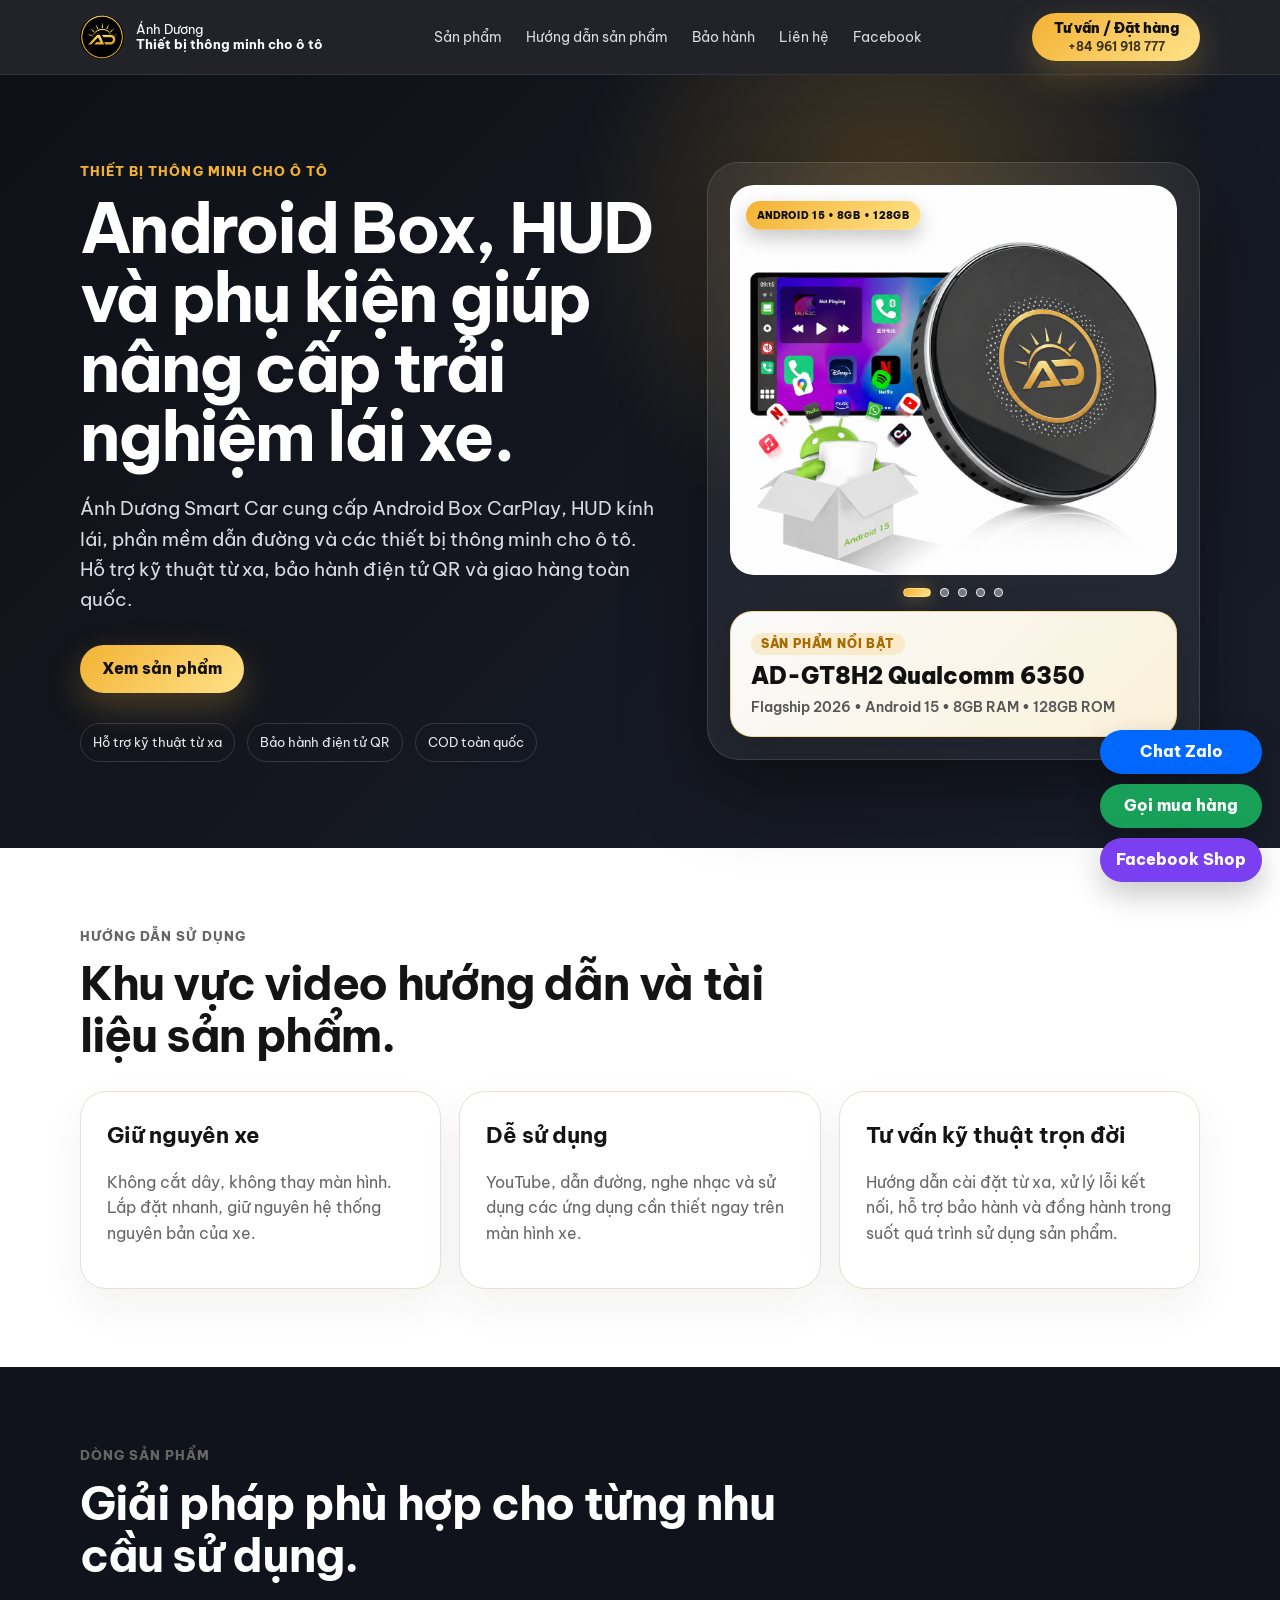
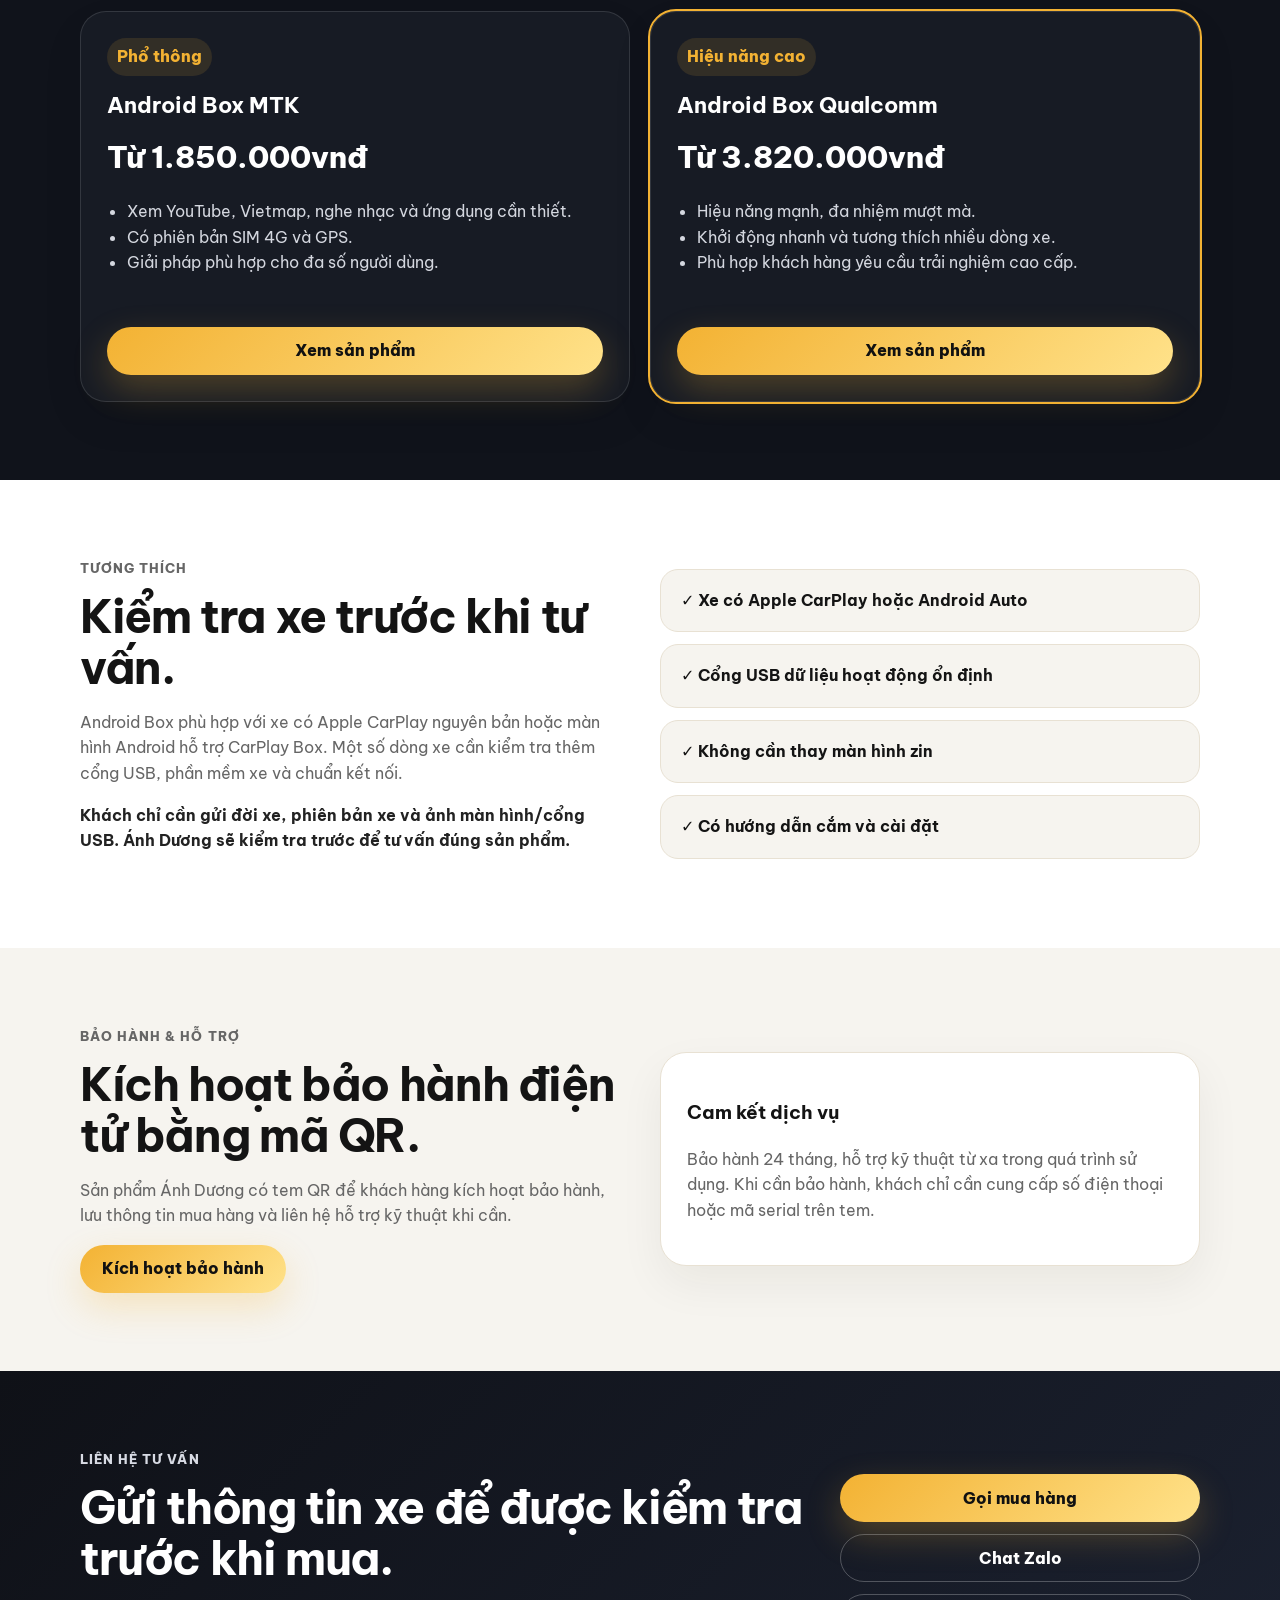
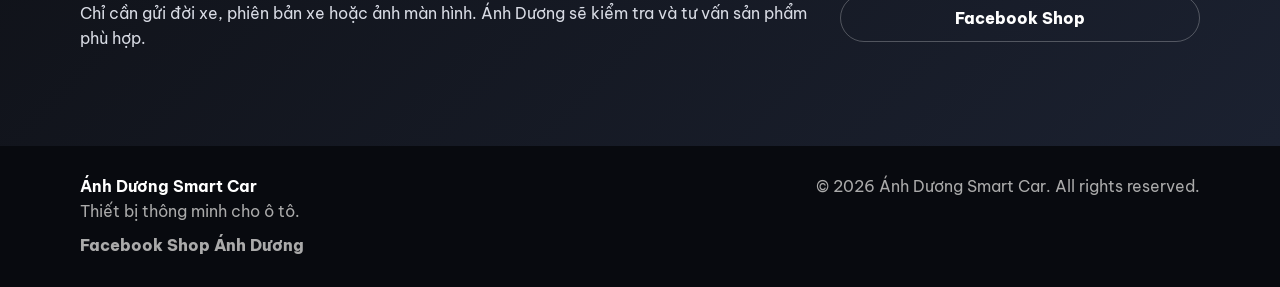
<file: index.html>
<!doctype html>
<html lang="vi">
<head>
  <meta charset="utf-8" />
  <meta name="viewport" content="width=device-width, initial-scale=1" />
  <title>Ánh Dương Smart Car | Thiết bị thông minh cho ô tô</title>
  <meta name="description" content="Ánh Dương Smart Car chuyên Android Box CarPlay, HUD kính lái, phụ kiện xe hơi và các thiết bị thông minh cho ô tô. Hỗ trợ kỹ thuật từ xa, bảo hành điện tử QR, giao hàng toàn quốc." />
  <link rel="preconnect" href="https://fonts.googleapis.com">
  <link rel="preconnect" href="https://fonts.gstatic.com" crossorigin>
  <link href="https://fonts.googleapis.com/css2?family=Be+Vietnam+Pro:wght@400;500;600;700;800&display=swap" rel="stylesheet">
  <link rel="icon" href="assets/logo-ad-circle.png" />
  <link rel="stylesheet" href="assets/style.css" />
</head>
<body>
  <header class="site-header">
    <div class="container nav">
      <a class="brand" href="#top" aria-label="Ánh Dương Smart Car - Thiết bị thông minh cho ô tô">
        <span class="brand-mark brand-logo"><img src="assets/logo-ad-circle.png" alt="Logo Ánh Dương"></span>
        <span class="brand-text">Ánh Dương<br><b>Thiết bị thông minh cho ô tô</b></span>
      </a>
      <nav class="menu">
        <a href="#san-pham">Sản phẩm</a>
        <a href="#huong-dan">Hướng dẫn sản phẩm</a>
        <a href="bao-hanh.html">Bảo hành</a>
        <a href="#lien-he">Liên hệ</a>
        <a href="https://www.facebook.com/profile.php?id=61573552418093" target="_blank" rel="noopener">Facebook</a>
      </nav>
      <div class="header-order"><strong>Tư vấn / Đặt hàng</strong><span>+84 961 918 777</span></div>
    </div>
  </header>

  <main id="top">
    <section class="hero">
      <div class="container hero-grid">
        <div class="hero-copy">
          <p class="eyebrow">THIẾT BỊ THÔNG MINH CHO Ô TÔ</p>
          <h1>Android Box, HUD và phụ kiện
giúp nâng cấp trải nghiệm lái xe.</h1>
          <p class="lead">Ánh Dương Smart Car cung cấp Android Box CarPlay,
HUD kính lái, phần mềm dẫn đường và các thiết bị thông minh
cho ô tô. Hỗ trợ kỹ thuật từ xa, bảo hành điện tử QR
và giao hàng toàn quốc.</p>
          <div class="hero-actions">
            <a class="btn" href="#san-pham">Xem sản phẩm</a>
          </div>
          <div class="trust-row">
            <span>Hỗ trợ kỹ thuật từ xa</span>
            <span>Bảo hành điện tử QR</span>
            <span>COD toàn quốc</span>
          </div>
        </div>
        <div class="hero-card featured-carousel" aria-label="Sản phẩm nổi bật">
          <div class="product-frame product-slider">
            <div class="sun-glow"></div>

            <a class="carousel-slide active" href="san-pham-android-box-qualcomm.html" data-title="AD-GT8H2 Qualcomm 6350" data-meta="Flagship 2026 • Android 15 • 8GB RAM • 128GB ROM">
              <img src="assets/featured-qualcomm-gt8h2.png" alt="AD-GT8H2 Qualcomm 6350 Android 15">
              <div class="slide-badge">ANDROID 15 • 8GB • 128GB</div>
            </a>

            <a class="carousel-slide" href="san-pham-android-box-mtk-6765.html" data-title="AD MTK 6765" data-meta="Android Box có SIM • GPS • Giá hợp lý">
              <img src="assets/featured-mtk-6765.png" alt="AD MTK 6765">
              <div class="slide-badge">MTK CÓ SIM</div>
            </a>

            <a class="carousel-slide" href="san-pham-android-box-qualcomm.html" data-title="AD-T02 MTK 3+32 SIM" data-meta="Android Box phổ thông • YouTube • Bản đồ • Nghe nhạc">
              <img src="assets/featured-qualcomm-gt8h2.png" alt="AD-T02 MTK 3+32 SIM">
              <div class="slide-badge">PHỔ THÔNG</div>
            </a>

            <a class="carousel-slide" href="san-pham-android-box-qualcomm.html" data-title="Android Box Không Sim" data-meta="Không khe SIM • GPS tích hợp • Cắm là dùng">
              <img src="assets/featured-qualcomm-gt8h2.png" alt="Android Box không SIM">
              <div class="slide-badge">KHÔNG SIM</div>
            </a>

            <a class="carousel-slide" href="san-pham-android-box-qualcomm.html" data-title="HUD CarPlay kính lái" data-meta="Màn hình hiển thị kính lái • Hỗ trợ dẫn đường">
              <img src="assets/featured-qualcomm-gt8h2.png" alt="HUD CarPlay kính lái">
              <div class="slide-badge">HUD CARPLAY</div>
            </a>
          </div>

          <div class="carousel-dots" aria-label="Chọn sản phẩm nổi bật">
            <button class="active" type="button" aria-label="Sản phẩm 1"></button>
            <button type="button" aria-label="Sản phẩm 2"></button>
            <button type="button" aria-label="Sản phẩm 3"></button>
            <button type="button" aria-label="Sản phẩm 4"></button>
            <button type="button" aria-label="Sản phẩm 5"></button>
          </div>

          <a class="featured-caption" href="san-pham-android-box-qualcomm.html">
            <span>SẢN PHẨM NỔI BẬT</span>
            <strong id="featured-title">AD-GT8H2 Qualcomm 6350</strong>
            <small id="featured-meta">Flagship 2026 • Android 15 • 8GB RAM • 128GB ROM</small>
          </a>
        </div>
      </div>
    </section>

    <section id="huong-dan" class="section">
      <div class="container">
        <div class="section-head">
          <p class="eyebrow">Hướng dẫn sử dụng</p>
          <h2>Khu vực video hướng dẫn và tài liệu sản phẩm.</h2>
        </div>
        <div class="cards three">
          <article class="card"><h3>Giữ nguyên xe</h3><p>Không cắt dây, không thay màn hình. Lắp đặt nhanh, giữ nguyên hệ thống nguyên bản của xe.</p></article>
          <article class="card"><h3>Dễ sử dụng</h3><p>YouTube, dẫn đường, nghe nhạc và sử dụng các ứng dụng cần thiết ngay trên màn hình xe.</p></article>
          <article class="card"><h3>Tư vấn kỹ thuật trọn đời</h3><p>Hướng dẫn cài đặt từ xa, xử lý lỗi kết nối, hỗ trợ bảo hành và đồng hành trong suốt quá trình sử dụng sản phẩm.</p></article>
        </div>
      </div>
    </section>

    <section id="san-pham" class="section section-dark">
      <div class="container">
        <div class="section-head">
          <p class="eyebrow">Dòng sản phẩm</p>
          <h2>Giải pháp phù hợp cho từng nhu cầu sử dụng.</h2>
        </div>
        <div class="pricing">
          <article class="price-card product-link-card" onclick="window.location.href='san-pham-android-box-mtk-6765.html'">
            <p class="tag">Phổ thông</p>
            <h3>Android Box MTK</h3>
            <p class="price">Từ 1.850.000vnđ</p>
            <ul>
              <li>Xem YouTube, Vietmap, nghe nhạc và ứng dụng cần thiết.</li>
              <li>Có phiên bản SIM 4G và GPS.</li>
              <li>Giải pháp phù hợp cho đa số người dùng.</li>
            </ul>
            <a class="btn btn-full" onclick="event.stopPropagation()" href="san-pham-android-box-mtk-6765.html">Xem sản phẩm</a>
          </article>
          <article class="price-card featured product-link-card" onclick="window.location.href='san-pham-android-box-qualcomm.html'">
            <p class="tag">Hiệu năng cao</p>
            <h3>Android Box Qualcomm</h3>
            <p class="price">Từ 3.820.000vnđ</p>
            <ul>
              <li>Hiệu năng mạnh, đa nhiệm mượt mà.</li>
              <li>Khởi động nhanh và tương thích nhiều dòng xe.</li>
              <li>Phù hợp khách hàng yêu cầu trải nghiệm cao cấp.</li>
            </ul>
            <a class="btn btn-full" onclick="event.stopPropagation()" href="san-pham-android-box-qualcomm.html">Xem sản phẩm</a>
          </article>
        </div>
      </div>
    </section>

    <section class="section">
      <div class="container split">
        <div>
          <p class="eyebrow">Tương thích</p>
          <h2>Kiểm tra xe trước khi tư vấn.</h2>
          <p>Android Box phù hợp với xe có Apple CarPlay nguyên bản hoặc màn hình Android hỗ trợ CarPlay Box. Một số dòng xe cần kiểm tra thêm cổng USB, phần mềm xe và chuẩn kết nối.</p>
          <p class="note">Khách chỉ cần gửi đời xe, phiên bản xe và ảnh màn hình/cổng USB. Ánh Dương sẽ kiểm tra trước để tư vấn đúng sản phẩm.</p>
        </div>
        <div class="checklist">
          <div>✓ Xe có Apple CarPlay hoặc Android Auto</div>
          <div>✓ Cổng USB dữ liệu hoạt động ổn định</div>
          <div>✓ Không cần thay màn hình zin</div>
          <div>✓ Có hướng dẫn cắm và cài đặt</div>
        </div>
      </div>
    </section>

    <section id="bao-hanh" class="section soft">
      <div class="container split">
        <div>
          <p class="eyebrow">Bảo hành & hỗ trợ</p>
          <h2>Kích hoạt bảo hành điện tử bằng mã QR.</h2>
          <p>Sản phẩm Ánh Dương có tem QR để khách hàng kích hoạt bảo hành, lưu thông tin mua hàng và liên hệ hỗ trợ kỹ thuật khi cần.</p>
          <a class="btn" href="bao-hanh.html">Kích hoạt bảo hành</a>
        </div>
        <div class="warranty-box">
          <h3>Cam kết dịch vụ</h3>
          <p>Bảo hành 24 tháng, hỗ trợ kỹ thuật từ xa trong quá trình sử dụng. Khi cần bảo hành, khách chỉ cần cung cấp số điện thoại hoặc mã serial trên tem.</p>
        </div>
      </div>
    </section>

    <section id="lien-he" class="section contact">
      <div class="container contact-box">
        <div>
          <p class="eyebrow">Liên hệ tư vấn</p>
          <h2>Gửi thông tin xe để được kiểm tra trước khi mua.</h2>
          <p>Chỉ cần gửi đời xe, phiên bản xe hoặc ảnh màn hình. Ánh Dương sẽ kiểm tra và tư vấn sản phẩm phù hợp.</p>
        </div>
        <div class="contact-actions">
          <a class="btn btn-full" href="tel:0961918777">Gọi mua hàng</a>
          <a class="btn btn-ghost btn-full" href="https://zalo.me/0961918777" target="_blank" rel="noopener">Chat Zalo</a>
          <a class="btn btn-ghost btn-full" href="https://www.facebook.com/profile.php?id=61573552418093" target="_blank" rel="noopener">Facebook Shop</a>
        </div>
      </div>
    </section>
  </main>

  <div class="floating-contact" aria-label="Liên hệ nhanh">
    <a class="float-btn zalo" href="https://zalo.me/0961918777" target="_blank" rel="noopener">Chat Zalo</a>
    <a class="float-btn phone" href="tel:0961918777">Gọi mua hàng</a>
    <a class="float-btn messenger" href="https://www.facebook.com/profile.php?id=61573552418093" target="_blank" rel="noopener">Facebook Shop</a>
  </div>

  <footer class="footer">
    <div class="container footer-grid">
      <div><b>Ánh Dương Smart Car</b><br><span>Thiết bị thông minh cho ô tô.</span><br><a class="footer-link" href="https://www.facebook.com/profile.php?id=61573552418093" target="_blank" rel="noopener">Facebook Shop Ánh Dương</a></div>
      <div>© 2026 Ánh Dương Smart Car. All rights reserved.</div>
    </div>
  </footer>
  <script>
    (function () {
      const card = document.querySelector('.featured-carousel');
      if (!card) return;

      const slides = Array.from(card.querySelectorAll('.carousel-slide'));
      const dots = Array.from(card.querySelectorAll('.carousel-dots button'));
      const title = card.querySelector('#featured-title');
      const meta = card.querySelector('#featured-meta');
      const caption = card.querySelector('.featured-caption');
      let current = 0;
      let timer = null;

      function showSlide(index) {
        current = (index + slides.length) % slides.length;

        slides.forEach((slide, i) => slide.classList.toggle('active', i === current));
        dots.forEach((dot, i) => dot.classList.toggle('active', i === current));

        title.textContent = slides[current].dataset.title;
        meta.textContent = slides[current].dataset.meta;
        caption.href = slides[current].href;
      }

      function startAuto() {
        clearInterval(timer);
        timer = setInterval(() => showSlide(current + 1), 4500);
      }

      dots.forEach((dot, i) => {
        dot.addEventListener('click', function () {
          showSlide(i);
          startAuto();
        });
      });

      startAuto();
    })();
  </script>

</body>
</html>
</file>
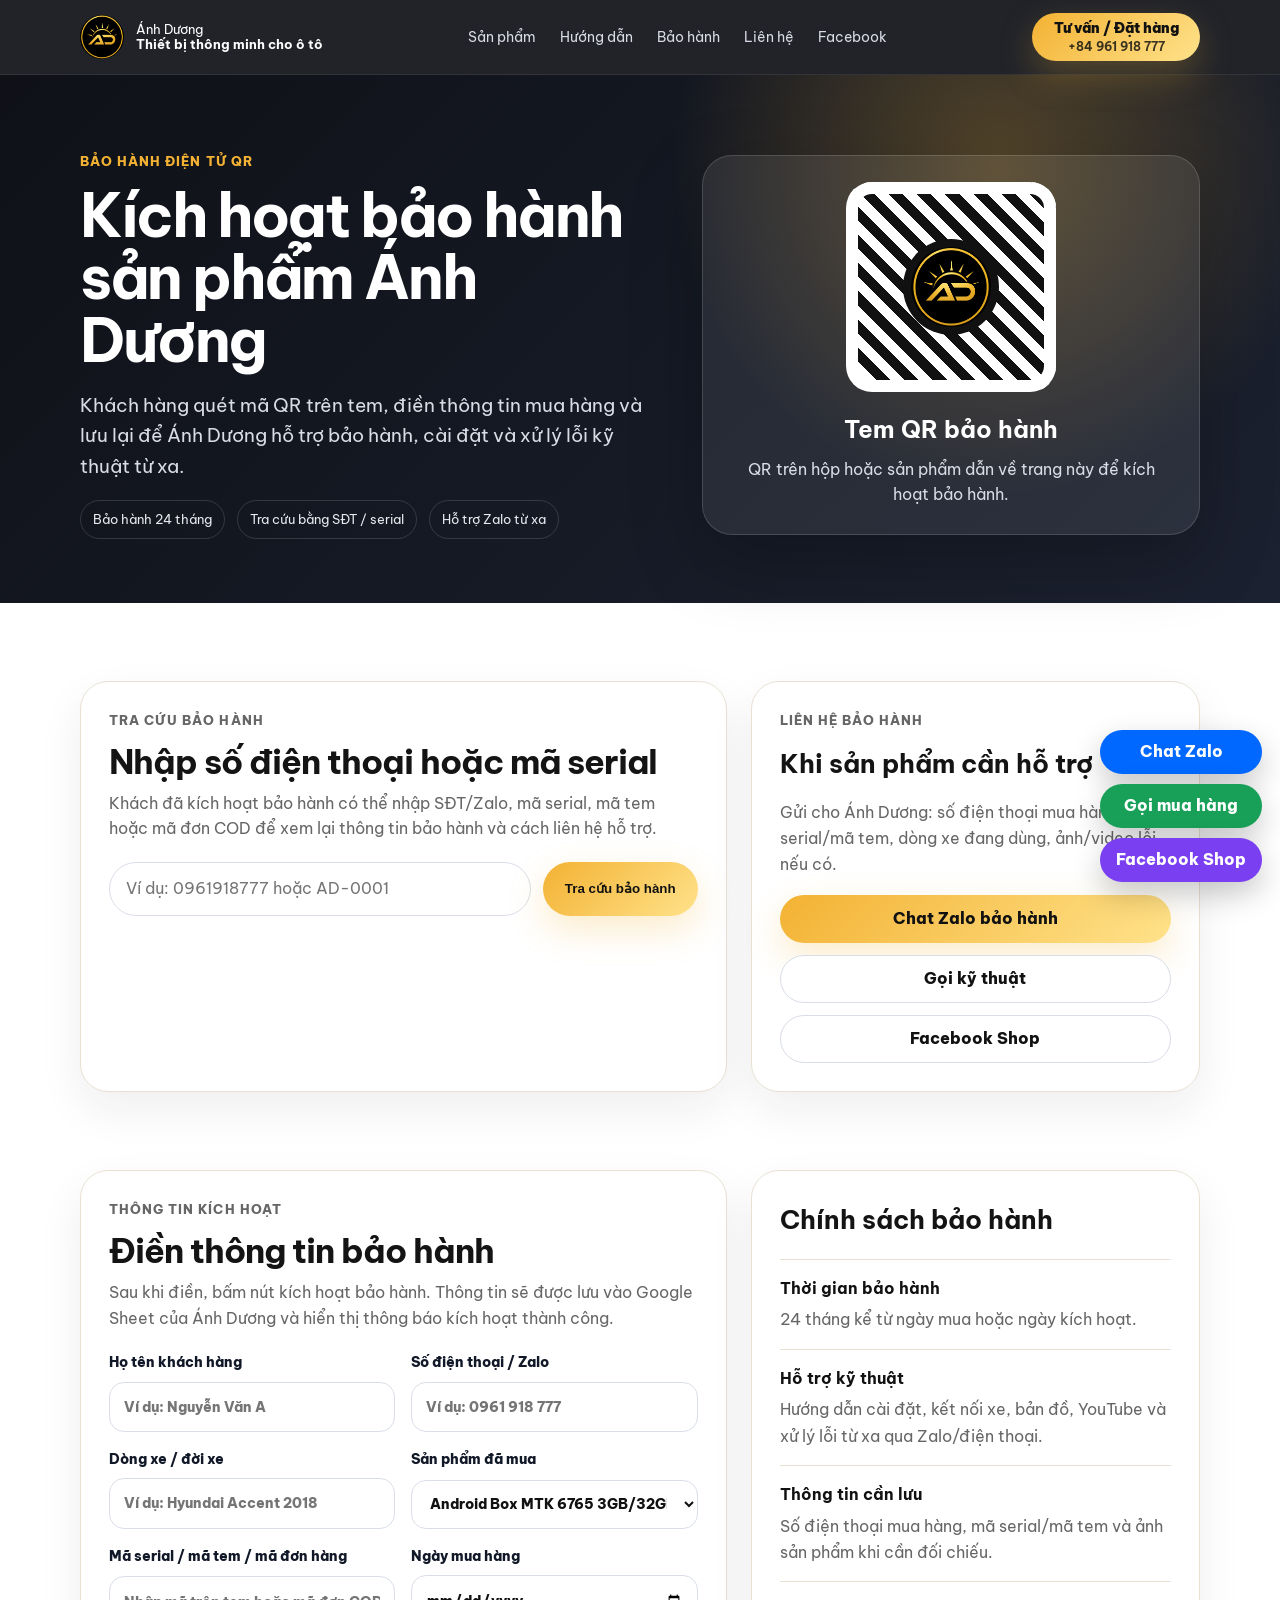
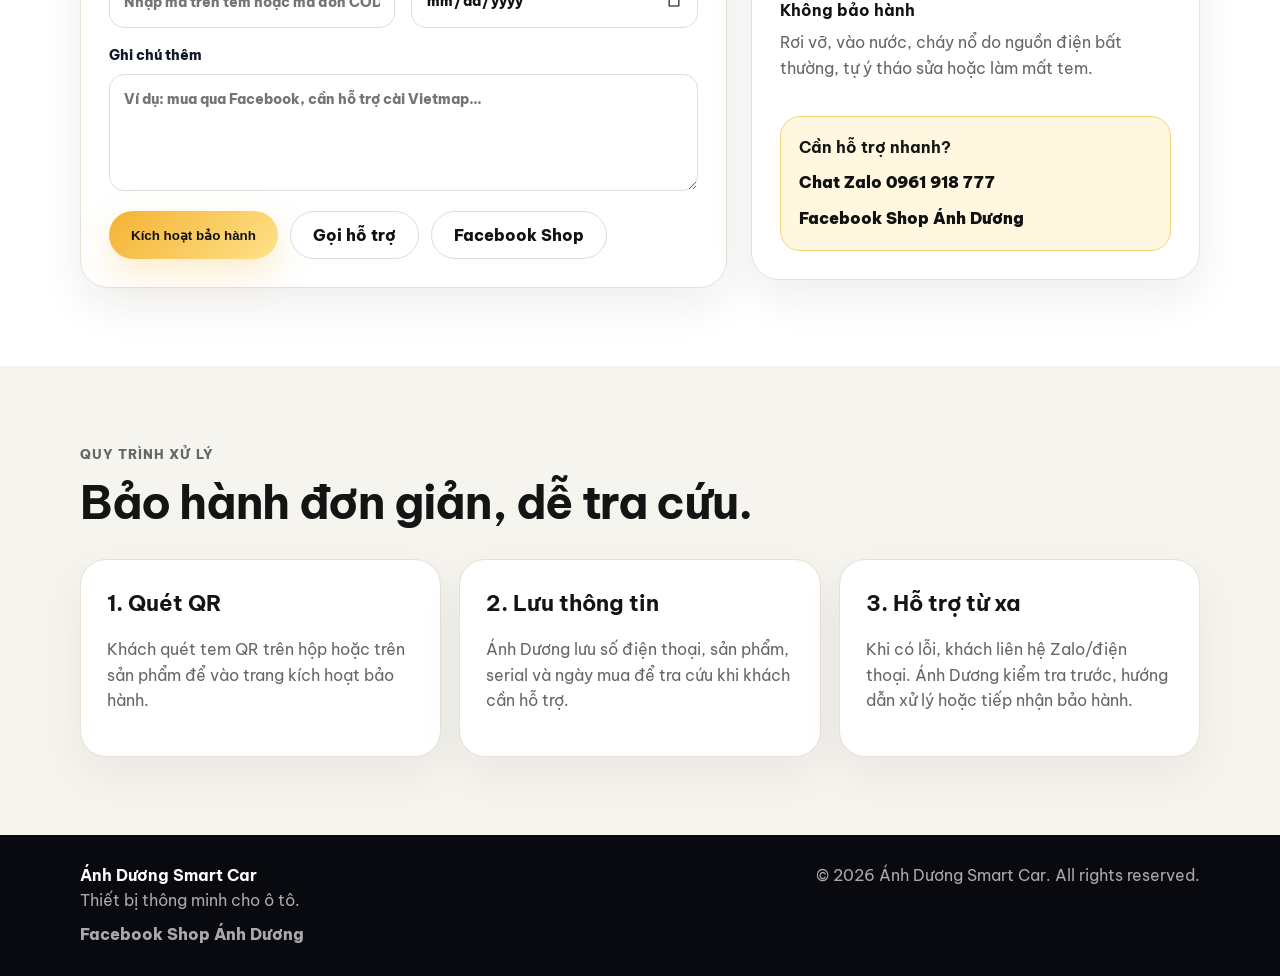
<file: bao-hanh.html>
<!doctype html>
<html lang="vi">
<head>
  <meta charset="utf-8" />
  <meta name="viewport" content="width=device-width, initial-scale=1" />
  <title>Kích hoạt bảo hành điện tử | Ánh Dương Smart Car</title>
  <meta name="description" content="Kích hoạt bảo hành điện tử Ánh Dương Smart Car cho Android Box, HUD và phụ kiện xe hơi. Bảo hành 24 tháng, hỗ trợ kỹ thuật từ xa." />
  <link rel="preconnect" href="https://fonts.googleapis.com">
  <link rel="preconnect" href="https://fonts.gstatic.com" crossorigin>
  <link href="https://fonts.googleapis.com/css2?family=Be+Vietnam+Pro:wght@400;500;600;700;800;900&display=swap" rel="stylesheet">
  <link rel="icon" href="assets/logo-ad-circle.png" />
  <link rel="stylesheet" href="assets/style.css" />
</head>
<body>
  <header class="site-header product-site-header">
    <div class="container nav">
      <a class="brand" href="index.html" aria-label="Ánh Dương Smart Car">
        <span class="brand-mark brand-logo"><img src="assets/logo-ad-circle.png" alt="Logo Ánh Dương"></span>
        <span class="brand-text">Ánh Dương<br><b>Thiết bị thông minh cho ô tô</b></span>
      </a>
      <nav class="menu">
        <a href="index.html#san-pham">Sản phẩm</a>
        <a href="index.html#huong-dan">Hướng dẫn</a>
        <a href="bao-hanh.html">Bảo hành</a>
        <a href="index.html#lien-he">Liên hệ</a>
        <a href="https://www.facebook.com/profile.php?id=61573552418093" target="_blank" rel="noopener">Facebook</a>
      </nav>
      <div class="header-order"><strong>Tư vấn / Đặt hàng</strong><span>+84 961 918 777</span></div>
    </div>
  </header>

  <main>
    <section class="warranty-hero">
      <div class="container warranty-hero-grid">
        <div>
          <p class="eyebrow">Bảo hành điện tử QR</p>
          <h1>Kích hoạt bảo hành sản phẩm Ánh Dương</h1>
          <p class="lead">Khách hàng quét mã QR trên tem, điền thông tin mua hàng và lưu lại để Ánh Dương hỗ trợ bảo hành, cài đặt và xử lý lỗi kỹ thuật từ xa.</p>
          <div class="trust-row">
            <span>Bảo hành 24 tháng</span>
            <span>Tra cứu bằng SĐT / serial</span>
            <span>Hỗ trợ Zalo từ xa</span>
          </div>
        </div>
        <div class="qr-demo-card">
          <div class="qr-demo">
            <img src="assets/logo-ad-circle.png" alt="Logo Ánh Dương">
          </div>
          <h3>Tem QR bảo hành</h3>
          <p>QR trên hộp hoặc sản phẩm dẫn về trang này để kích hoạt bảo hành.</p>
        </div>
      </div>
    </section>

    <section class="section warranty-lookup-section">
      <div class="container warranty-lookup-layout">
        <div class="warranty-lookup-card">
          <p class="eyebrow">Tra cứu bảo hành</p>
          <h2>Nhập số điện thoại hoặc mã serial</h2>
          <p class="form-note">Khách đã kích hoạt bảo hành có thể nhập SĐT/Zalo, mã serial, mã tem hoặc mã đơn COD để xem lại thông tin bảo hành và cách liên hệ hỗ trợ.</p>
          <form id="lookupForm" class="lookup-form">
            <input id="lookupInput" type="text" placeholder="Ví dụ: 0961918777 hoặc AD-0001" required>
            <button class="btn" id="lookupSubmitBtn" type="submit">Tra cứu bảo hành</button>
          </form>
          <div id="lookupResult" class="lookup-result" hidden></div>
          <div id="lookupError" class="warranty-error" hidden>Không tìm thấy thông tin. Vui lòng kiểm tra lại SĐT/serial hoặc liên hệ Ánh Dương để được hỗ trợ.</div>
        </div>

        <div class="warranty-contact-card">
          <p class="eyebrow">Liên hệ bảo hành</p>
          <h3>Khi sản phẩm cần hỗ trợ</h3>
          <p>Gửi cho Ánh Dương: số điện thoại mua hàng, mã serial/mã tem, dòng xe đang dùng, ảnh/video lỗi nếu có.</p>
          <div class="contact-warranty-actions">
            <a class="btn" href="https://zalo.me/0961918777" target="_blank" rel="noopener">Chat Zalo bảo hành</a>
            <a class="btn btn-ghost dark-ghost" href="tel:0961918777">Gọi kỹ thuật</a>
            <a class="btn btn-ghost dark-ghost" href="https://www.facebook.com/profile.php?id=61573552418093" target="_blank" rel="noopener">Facebook Shop</a>
          </div>
        </div>
      </div>
    </section>

    <section class="section">
      <div class="container warranty-layout">
        <div class="warranty-form-card">
          <p class="eyebrow">Thông tin kích hoạt</p>
          <h2>Điền thông tin bảo hành</h2>
          <p class="form-note">Sau khi điền, bấm nút kích hoạt bảo hành. Thông tin sẽ được lưu vào Google Sheet của Ánh Dương và hiển thị thông báo kích hoạt thành công.</p>

          <form id="warrantyForm" class="warranty-form">
            <input name="source" type="hidden" value="Website bảo hành Ánh Dương">
            <label>Họ tên khách hàng
              <input name="name" type="text" placeholder="Ví dụ: Nguyễn Văn A" required>
            </label>
            <label>Số điện thoại / Zalo
              <input name="phone" type="tel" placeholder="Ví dụ: 0961 918 777" required>
            </label>
            <label>Dòng xe / đời xe
              <input name="car" type="text" placeholder="Ví dụ: Hyundai Accent 2018">
            </label>
            <label>Sản phẩm đã mua
              <select name="product">
                <option>Android Box MTK 6765 3GB/32GB</option>
                <option>Android Box MTK 6765 4GB/64GB</option>
                <option>Android Box Qualcomm 4GB/64GB</option>
                <option>Android Box Qualcomm 8GB/128GB</option>
                <option>HUD / phụ kiện khác</option>
              </select>
            </label>
            <label>Mã serial / mã tem / mã đơn hàng
              <input name="serial" type="text" placeholder="Nhập mã trên tem hoặc mã đơn COD">
            </label>
            <label>Ngày mua hàng
              <input name="date" type="date">
            </label>
            <label>Ghi chú thêm
              <textarea name="note" rows="4" placeholder="Ví dụ: mua qua Facebook, cần hỗ trợ cài Vietmap..."></textarea>
            </label>
            <div class="form-actions">
              <button class="btn" id="warrantySubmitBtn" type="submit">Kích hoạt bảo hành</button>
              <a class="btn btn-ghost dark-ghost" href="tel:0961918777">Gọi hỗ trợ</a>
              <a class="btn btn-ghost dark-ghost" href="https://www.facebook.com/profile.php?id=61573552418093" target="_blank" rel="noopener">Facebook Shop</a>
            </div>
          </form>
          <div id="warrantySuccess" class="warranty-success" hidden>
            <b>Cảm ơn bạn đã kích hoạt bảo hành thành công.</b>
            <span>Ánh Dương đã nhận thông tin. Khi cần hỗ trợ, vui lòng liên hệ Zalo/điện thoại 0961 918 777 hoặc Facebook Shop.</span>
          </div>
          <div id="warrantyError" class="warranty-error" hidden>
            Chưa kết nối được Google Sheet. Vui lòng thử lại hoặc liên hệ Ánh Dương qua Zalo/điện thoại.
          </div>
        </div>

        <aside class="warranty-policy-card">
          <h3>Chính sách bảo hành</h3>
          <div class="policy-item"><b>Thời gian bảo hành</b><span>24 tháng kể từ ngày mua hoặc ngày kích hoạt.</span></div>
          <div class="policy-item"><b>Hỗ trợ kỹ thuật</b><span>Hướng dẫn cài đặt, kết nối xe, bản đồ, YouTube và xử lý lỗi từ xa qua Zalo/điện thoại.</span></div>
          <div class="policy-item"><b>Thông tin cần lưu</b><span>Số điện thoại mua hàng, mã serial/mã tem và ảnh sản phẩm khi cần đối chiếu.</span></div>
          <div class="policy-item"><b>Không bảo hành</b><span>Rơi vỡ, vào nước, cháy nổ do nguồn điện bất thường, tự ý tháo sửa hoặc làm mất tem.</span></div>
          <div class="support-box">
            <b>Cần hỗ trợ nhanh?</b>
            <a href="https://zalo.me/0961918777" target="_blank" rel="noopener">Chat Zalo 0961 918 777</a>
            <a href="https://www.facebook.com/profile.php?id=61573552418093" target="_blank" rel="noopener">Facebook Shop Ánh Dương</a>
          </div>
        </aside>
      </div>
    </section>

    <section class="section soft">
      <div class="container">
        <div class="section-head">
          <p class="eyebrow">Quy trình xử lý</p>
          <h2>Bảo hành đơn giản, dễ tra cứu.</h2>
        </div>
        <div class="cards three">
          <article class="card"><h3>1. Quét QR</h3><p>Khách quét tem QR trên hộp hoặc trên sản phẩm để vào trang kích hoạt bảo hành.</p></article>
          <article class="card"><h3>2. Lưu thông tin</h3><p>Ánh Dương lưu số điện thoại, sản phẩm, serial và ngày mua để tra cứu khi khách cần hỗ trợ.</p></article>
          <article class="card"><h3>3. Hỗ trợ từ xa</h3><p>Khi có lỗi, khách liên hệ Zalo/điện thoại. Ánh Dương kiểm tra trước, hướng dẫn xử lý hoặc tiếp nhận bảo hành.</p></article>
        </div>
      </div>
    </section>
  </main>

  <div class="floating-contact" aria-label="Liên hệ nhanh">
    <a class="float-btn zalo" href="https://zalo.me/0961918777" target="_blank" rel="noopener">Chat Zalo</a>
    <a class="float-btn phone" href="tel:0961918777">Gọi mua hàng</a>
    <a class="float-btn messenger" href="https://www.facebook.com/profile.php?id=61573552418093" target="_blank" rel="noopener">Facebook Shop</a>
  </div>

  <footer class="footer">
    <div class="container footer-grid">
      <div><b>Ánh Dương Smart Car</b><br><span>Thiết bị thông minh cho ô tô.</span><br><a class="footer-link" href="https://www.facebook.com/profile.php?id=61573552418093" target="_blank" rel="noopener">Facebook Shop Ánh Dương</a></div>
      <div>© 2026 Ánh Dương Smart Car. All rights reserved.</div>
    </div>
  </footer>

  <script>
    // Dán link Google Apps Script Web App vào đây để form tự lưu vào Google Sheet.
    // Xem file HUONG-DAN-KET-NOI-GOOGLE-SHEET.txt trong thư mục web.
    const GOOGLE_SHEET_WEB_APP_URL = 'https://script.google.com/macros/s/AKfycbwI76JD31zslUU41SdviPnzEQB6ky8EE507V5FnREwXL-n-8EtX37I7T7ZcbJEkOzDt/exec';

    const form = document.getElementById('warrantyForm');
    const submitBtn = document.getElementById('warrantySubmitBtn');
    const successBox = document.getElementById('warrantySuccess');
    const errorBox = document.getElementById('warrantyError');
    const lookupForm = document.getElementById('lookupForm');
    const lookupInput = document.getElementById('lookupInput');
    const lookupSubmitBtn = document.getElementById('lookupSubmitBtn');
    const lookupResult = document.getElementById('lookupResult');
    const lookupError = document.getElementById('lookupError');

    function cleanPhone(value) {
      return String(value || '').replace(/[^0-9]/g, '');
    }

    function addMonths(date, months) {
      const d = new Date(date);
      if (Number.isNaN(d.getTime())) return null;
      d.setMonth(d.getMonth() + months);
      return d;
    }

    function formatDate(value) {
      if (!value) return 'Chưa có thông tin';
      const d = new Date(value);
      if (Number.isNaN(d.getTime())) return value;
      return d.toLocaleDateString('vi-VN');
    }

    function escapeHtml(value) {
      return String(value || '').replace(/[&<>'"]/g, function (c) {
        return ({ '&': '&amp;', '<': '&lt;', '>': '&gt;', "'": '&#39;', '"': '&quot;' })[c];
      });
    }

    function warrantyStatusText(buyDate) {
      const start = buyDate ? new Date(buyDate) : null;
      if (!start || Number.isNaN(start.getTime())) return { text: 'Đã kích hoạt, cần đối chiếu ngày mua', className: 'pending', endText: 'Chưa có thông tin' };
      const end = addMonths(start, 24);
      const active = end && end.getTime() >= Date.now();
      return {
        text: active ? 'Còn bảo hành' : 'Hết hạn bảo hành',
        className: active ? 'active' : 'expired',
        endText: formatDate(end)
      };
    }

    function renderLookupResult(data) {
      const status = warrantyStatusText(data.ngayMua || data.date);
      lookupResult.innerHTML = `
        <div class="lookup-status ${status.className}">${status.text}</div>
        <div class="lookup-grid">
          <span>Khách hàng</span><b>${escapeHtml(data.hoTen || data.name || 'Chưa có thông tin')}</b>
          <span>Số điện thoại</span><b>${escapeHtml(data.soDienThoai || data.phone || 'Chưa có thông tin')}</b>
          <span>Sản phẩm</span><b>${escapeHtml(data.sanPham || data.product || 'Chưa có thông tin')}</b>
          <span>Serial / mã tem</span><b>${escapeHtml(data.serial || 'Chưa có thông tin')}</b>
          <span>Ngày mua / kích hoạt</span><b>${formatDate(data.ngayMua || data.date)}</b>
          <span>Hạn bảo hành đến</span><b>${status.endText}</b>
        </div>
        <div class="lookup-help">
          <b>Cần bảo hành hoặc hỗ trợ cài đặt?</b>
          <p>Chụp ảnh/video lỗi, gửi kèm mã serial hoặc số điện thoại mua hàng để Ánh Dương kiểm tra nhanh hơn.</p>
          <a class="btn" href="https://zalo.me/0961918777" target="_blank" rel="noopener">Chat Zalo 0961 918 777</a>
          <a class="btn btn-ghost dark-ghost" href="tel:0961918777">Gọi kỹ thuật</a>
        </div>`;
      lookupResult.hidden = false;
    }

    function lookupWarranty(query) {
      return new Promise((resolve, reject) => {
        const callbackName = 'adWarrantyLookup_' + Date.now();
        const script = document.createElement('script');
        const timeout = setTimeout(() => {
          cleanup();
          reject(new Error('timeout'));
        }, 12000);
        function cleanup() {
          clearTimeout(timeout);
          delete window[callbackName];
          if (script.parentNode) script.parentNode.removeChild(script);
        }
        window[callbackName] = function (response) {
          cleanup();
          resolve(response);
        };
        const url = new URL(GOOGLE_SHEET_WEB_APP_URL);
        url.searchParams.set('action', 'lookup');
        url.searchParams.set('q', query);
        url.searchParams.set('callback', callbackName);
        script.onerror = function () { cleanup(); reject(new Error('load error')); };
        script.src = url.toString();
        document.body.appendChild(script);
      });
    }

    lookupForm.addEventListener('submit', async function (event) {
      event.preventDefault();
      lookupResult.hidden = true;
      lookupError.hidden = true;
      const q = lookupInput.value.trim();
      if (!q) return;
      lookupSubmitBtn.disabled = true;
      lookupSubmitBtn.textContent = 'Đang tra cứu...';
      try {
        const response = await lookupWarranty(q);
        if (response && response.status === 'success' && response.data) {
          renderLookupResult(response.data);
        } else {
          lookupError.hidden = false;
        }
      } catch (error) {
        lookupError.textContent = 'Chưa tra cứu được dữ liệu. Vui lòng thử lại hoặc chat Zalo 0961 918 777.';
        lookupError.hidden = false;
      } finally {
        lookupSubmitBtn.disabled = false;
        lookupSubmitBtn.textContent = 'Tra cứu bảo hành';
      }
    });

    form.addEventListener('submit', async function (event) {
      event.preventDefault();
      successBox.hidden = true;
      errorBox.hidden = true;

      if (!GOOGLE_SHEET_WEB_APP_URL || GOOGLE_SHEET_WEB_APP_URL.includes('DAN_LINK_GOOGLE_APPS_SCRIPT')) {
        errorBox.textContent = 'Form đã sẵn sàng, nhưng cần dán link Google Apps Script Web App để tự lưu vào Google Sheet.';
        errorBox.hidden = false;
        return;
      }

      submitBtn.disabled = true;
      submitBtn.textContent = 'Đang kích hoạt...';

      try {
        const formData = new FormData(form);
        const payload = new URLSearchParams({
          submitted_at: new Date().toLocaleString('vi-VN'),
          source: formData.get('source') || 'Website bảo hành Ánh Dương',
          name: formData.get('name') || '',
          phone: formData.get('phone') || '',
          car: formData.get('car') || '',
          product: formData.get('product') || '',
          serial: formData.get('serial') || '',
          date: formData.get('date') || '',
          note: formData.get('note') || ''
        });

        await fetch(GOOGLE_SHEET_WEB_APP_URL, {
          method: 'POST',
          mode: 'no-cors',
          headers: { 'Content-Type': 'application/x-www-form-urlencoded;charset=UTF-8' },
          body: payload.toString()
        });

        form.reset();
        successBox.hidden = false;
        successBox.scrollIntoView({ behavior: 'smooth', block: 'center' });
      } catch (error) {
        errorBox.hidden = false;
      } finally {
        submitBtn.disabled = false;
        submitBtn.textContent = 'Kích hoạt bảo hành';
      }
    });
  </script>
</body>
</html>
</file>
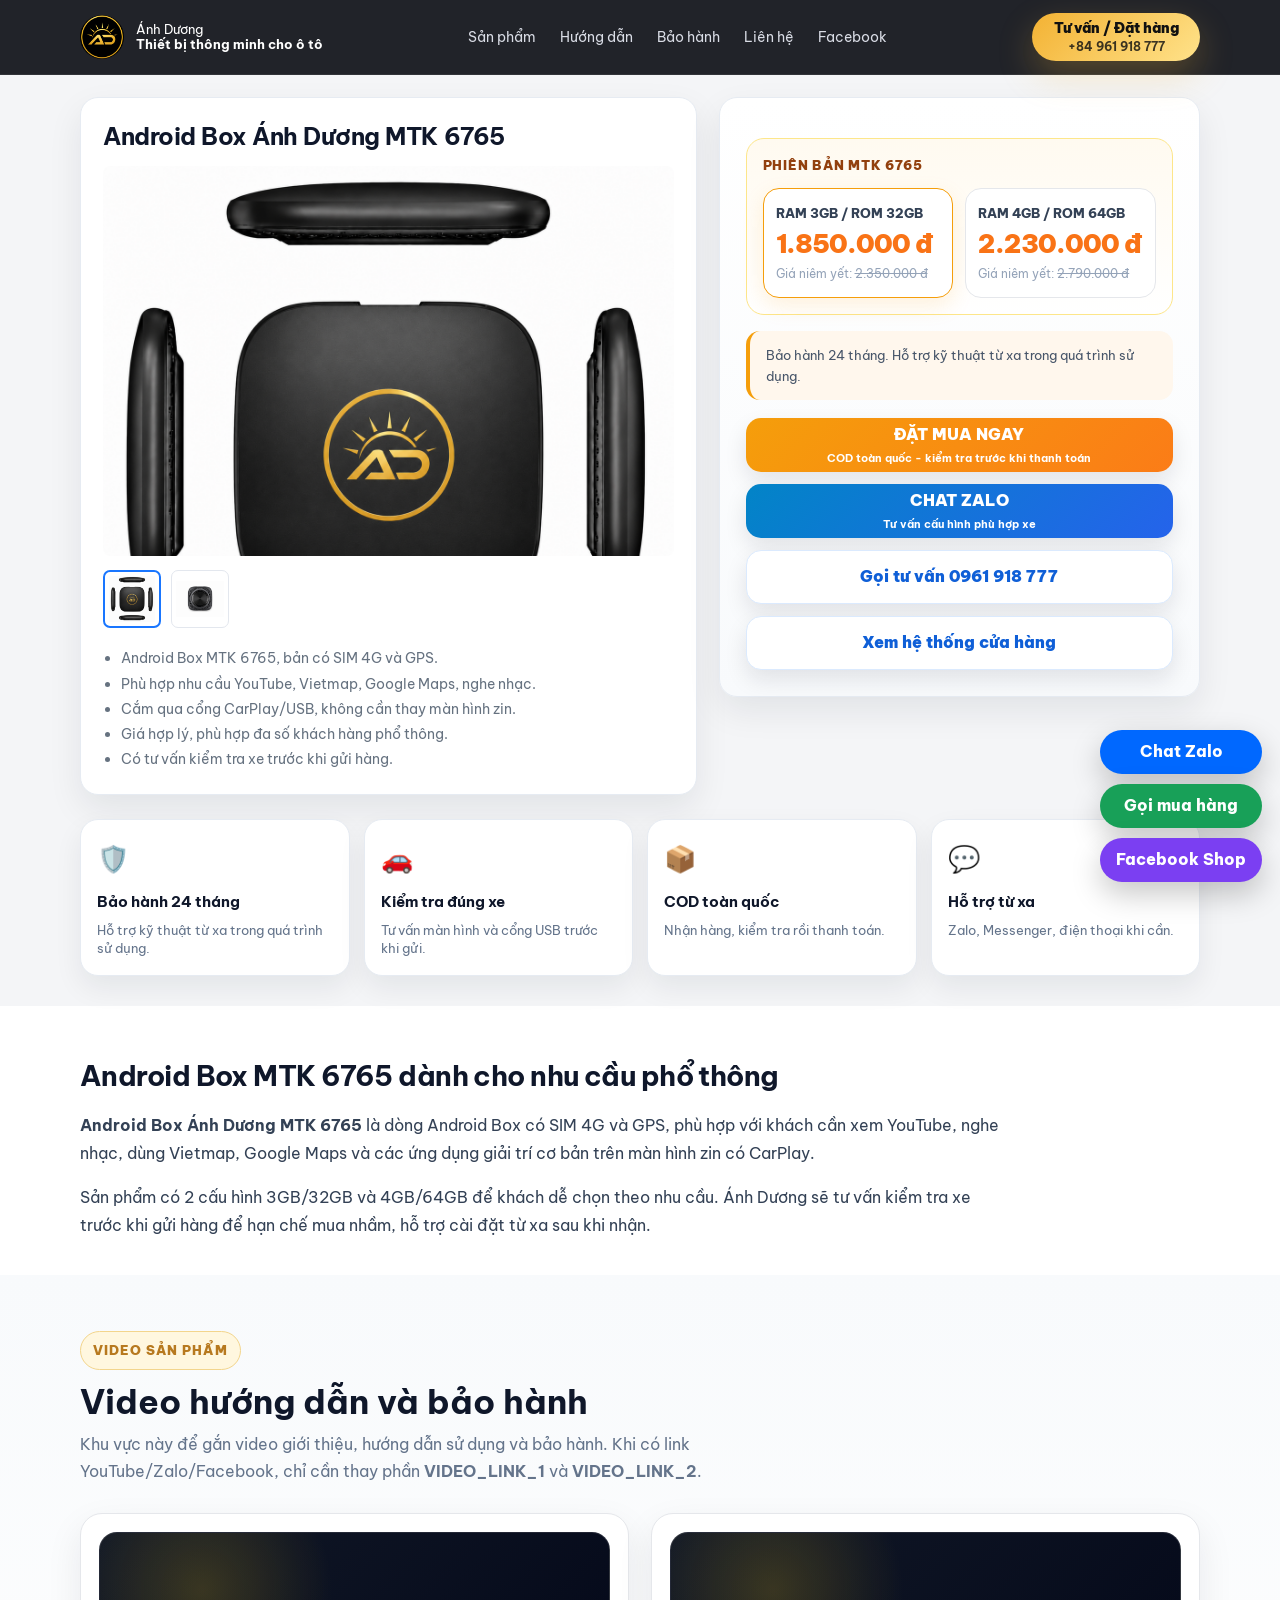
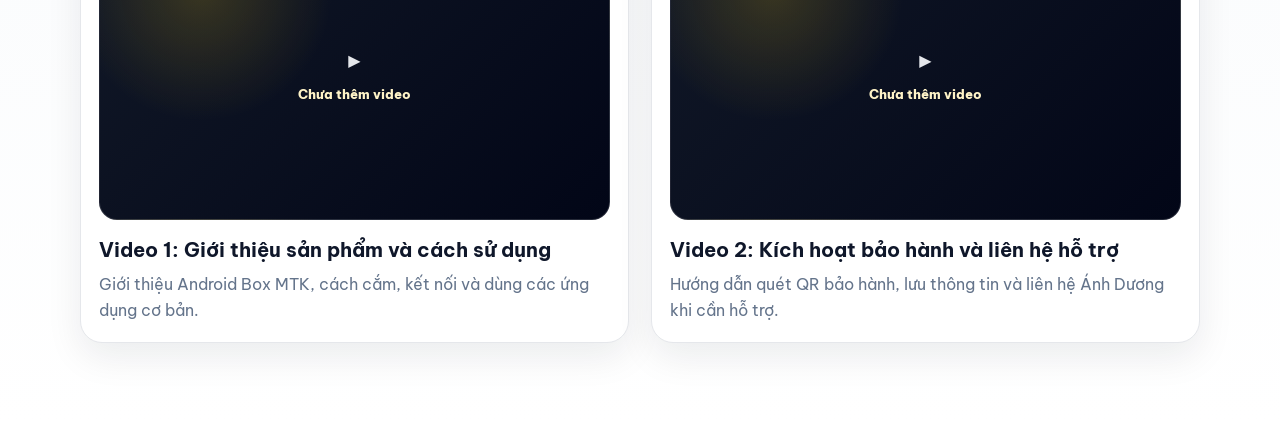
<file: san-pham-android-box-mtk-6765.html>
<!doctype html>
<html lang="vi">
<head>
  <meta charset="utf-8" />
  <meta name="viewport" content="width=device-width, initial-scale=1" />
  <title>Android Box Ánh Dương MTK 6765 | Chi tiết sản phẩm</title>
  <meta name="description" content="Chi tiết Android Box Ánh Dương MTK 6765: bản có SIM 4G, GPS, xem YouTube, Vietmap, bản đồ, nghe nhạc, bảo hành QR và hỗ trợ kỹ thuật từ xa." />
  <link rel="preconnect" href="https://fonts.googleapis.com">
  <link rel="preconnect" href="https://fonts.gstatic.com" crossorigin>
  <link href="https://fonts.googleapis.com/css2?family=Be+Vietnam+Pro:wght@400;500;600;700;800;900&display=swap" rel="stylesheet">
  <link rel="icon" href="assets/logo-ad-circle.png" />
  <link rel="stylesheet" href="assets/style.css" />
</head>
<body>
  <header class="site-header product-site-header">
    <div class="container nav">
      <a class="brand" href="index.html" aria-label="Ánh Dương Smart Car">
        <span class="brand-mark brand-logo"><img src="assets/logo-ad-circle.png" alt="Logo Ánh Dương"></span>
        <span class="brand-text">Ánh Dương<br><b>Thiết bị thông minh cho ô tô</b></span>
      </a>
      <nav class="menu">
        <a href="index.html#san-pham">Sản phẩm</a>
        <a href="index.html#huong-dan">Hướng dẫn</a>
        <a href="bao-hanh.html">Bảo hành</a>
        <a href="index.html#lien-he">Liên hệ</a>
        <a href="https://www.facebook.com/profile.php?id=61573552418093" target="_blank" rel="noopener">Facebook</a>
      </nav>
      <div class="header-order"><strong>Tư vấn / Đặt hàng</strong><span>+84 961 918 777</span></div>
    </div>
  </header>

  <main class="product-page">
    <section class="product-detail-wrap">
      <div class="container product-detail-grid">
        <div class="product-gallery">
          <h1>Android Box Ánh Dương MTK 6765</h1>
          <div class="main-product-img">
            <img id="mainProductImage" src="assets/featured-mtk-6765.png" alt="Android Box Ánh Dương MTK 6765">
          </div>
          <div class="thumb-row">
            <button class="thumb active" type="button" data-image="assets/featured-mtk-6765.png"><img src="assets/featured-mtk-6765.png" alt="Ảnh sản phẩm MTK 6765"></button>
            <button class="thumb" type="button" data-image="assets/mtk-6765-mat-sau.png"><img src="assets/mtk-6765-mat-sau.png" alt="Mặt sau Android Box MTK 6765"></button>
          </div>
          <ul class="quick-specs">
            <li>Android Box MTK 6765, bản có SIM 4G và GPS.</li>
            <li>Phù hợp nhu cầu YouTube, Vietmap, Google Maps, nghe nhạc.</li>
            <li>Cắm qua cổng CarPlay/USB, không cần thay màn hình zin.</li>
            <li>Giá hợp lý, phù hợp đa số khách hàng phổ thông.</li>
            <li>Có tư vấn kiểm tra xe trước khi gửi hàng.</li>
          </ul>
        </div>

        <div class="product-buy-box">          
<div class="variant-price-box">
  <div class="variant-price-title">Phiên bản MTK 6765</div>
  <div class="variant-price-grid">
    <div class="variant-price-card featured">
      <div class="variant-name">RAM 3GB / ROM 32GB</div>
      <div class="variant-price">1.850.000 đ</div>
      <div class="variant-old">Giá niêm yết: <del>2.350.000 đ</del></div>
    </div>
    <div class="variant-price-card">
      <div class="variant-name">RAM 4GB / ROM 64GB</div>
      <div class="variant-price">2.230.000 đ</div>
      <div class="variant-old">Giá niêm yết: <del>2.790.000 đ</del></div>
    </div>
  </div>
</div>

          <p class="warranty-text">Bảo hành 24 tháng. Hỗ trợ kỹ thuật từ xa trong quá trình sử dụng.</p>
<div class="buy-actions">
            <a class="buy-now" href="tel:0961918777">ĐẶT MUA NGAY<span>COD toàn quốc - kiểm tra trước khi thanh toán</span></a>
            <a class="chat-now" href="https://zalo.me/0961918777" target="_blank" rel="noopener">CHAT ZALO<span>Tư vấn cấu hình phù hợp xe</span></a>
            <a class="call-now" href="tel:0961918777">Gọi tư vấn 0961 918 777</a>
            <a class="store-btn" href="index.html">Xem hệ thống cửa hàng</a>
          </div>
        </div>

        <div class="ad-trust-strip">
          <div class="ad-trust-card"><span>🛡️</span><b>Bảo hành 24 tháng</b><small>Hỗ trợ kỹ thuật từ xa trong quá trình sử dụng.</small></div>
          <div class="ad-trust-card"><span>🚗</span><b>Kiểm tra đúng xe</b><small>Tư vấn màn hình và cổng USB trước khi gửi.</small></div>
          <div class="ad-trust-card"><span>📦</span><b>COD toàn quốc</b><small>Nhận hàng, kiểm tra rồi thanh toán.</small></div>
          <div class="ad-trust-card"><span>💬</span><b>Hỗ trợ từ xa</b><small>Zalo, Messenger, điện thoại khi cần.</small></div>
        </div>

      </div>
    </section>

<section class="product-description-section">
  <div class="product-description-inner">
    <h2>Android Box MTK 6765 dành cho nhu cầu phổ thông</h2>
    <p><b>Android Box Ánh Dương MTK 6765</b> là dòng Android Box có SIM 4G và GPS, phù hợp với khách cần xem YouTube, nghe nhạc, dùng Vietmap, Google Maps và các ứng dụng giải trí cơ bản trên màn hình zin có CarPlay.</p>
    <p>Sản phẩm có 2 cấu hình 3GB/32GB và 4GB/64GB để khách dễ chọn theo nhu cầu. Ánh Dương sẽ tư vấn kiểm tra xe trước khi gửi hàng để hạn chế mua nhầm, hỗ trợ cài đặt từ xa sau khi nhận.</p>
  </div>
</section>

<section class="product-video-section">
  <div class="product-video-inner">
    <div class="section-kicker">Video sản phẩm</div>
    <h2>Video hướng dẫn và bảo hành</h2>
    <p class="video-section-desc">Khu vực này để gắn video giới thiệu, hướng dẫn sử dụng và bảo hành. Khi có link YouTube/Zalo/Facebook, chỉ cần thay phần <b>VIDEO_LINK_1</b> và <b>VIDEO_LINK_2</b>.</p>

    <div class="video-grid">
      <div class="video-card">
        <div class="video-placeholder" data-video="VIDEO_LINK_1">
          <div class="play-icon">▶</div>
          <span>Chưa thêm video</span>
        </div>
        <h3>Video 1: Giới thiệu sản phẩm và cách sử dụng</h3>
        <p>Giới thiệu Android Box MTK, cách cắm, kết nối và dùng các ứng dụng cơ bản.</p>
      </div>

      <div class="video-card">
        <div class="video-placeholder" data-video="VIDEO_LINK_2">
          <div class="play-icon">▶</div>
          <span>Chưa thêm video</span>
        </div>
        <h3>Video 2: Kích hoạt bảo hành và liên hệ hỗ trợ</h3>
        <p>Hướng dẫn quét QR bảo hành, lưu thông tin và liên hệ Ánh Dương khi cần hỗ trợ.</p>
      </div>
    </div>
  </div>
</section>
  </main>

  <div class="floating-contact" aria-label="Liên hệ nhanh">
    <a class="float-btn zalo" href="https://zalo.me/0961918777" target="_blank" rel="noopener">Chat Zalo</a>
    <a class="float-btn phone" href="tel:0961918777">Gọi mua hàng</a>
    <a class="float-btn messenger" href="https://www.facebook.com/profile.php?id=61573552418093" target="_blank" rel="noopener">Facebook Shop</a>
  </div>

  <script>
    const mainImg = document.querySelector('.main-product-img img');
    document.querySelectorAll('.thumb').forEach(btn => {
      btn.addEventListener('click', () => {
        document.querySelectorAll('.thumb').forEach(x => x.classList.remove('active'));
        btn.classList.add('active');
        mainImg.src = btn.querySelector('img').src;
      });
    });
  </script>

<script>
  document.addEventListener('DOMContentLoaded', function () {
    const mainImage = document.getElementById('mainProductImage');
    const thumbs = document.querySelectorAll('.product-gallery .thumb');

    thumbs.forEach(function (thumb) {
      thumb.addEventListener('click', function () {
        const nextImage = thumb.getAttribute('data-image') || thumb.querySelector('img')?.getAttribute('src');
        if (!mainImage || !nextImage) return;

        mainImage.src = nextImage;
        mainImage.alt = thumb.querySelector('img')?.alt || 'Ảnh sản phẩm';

        thumbs.forEach(function (item) { item.classList.remove('active'); });
        thumb.classList.add('active');
      });
    });
  });
</script>

</body>
</html>
</file>
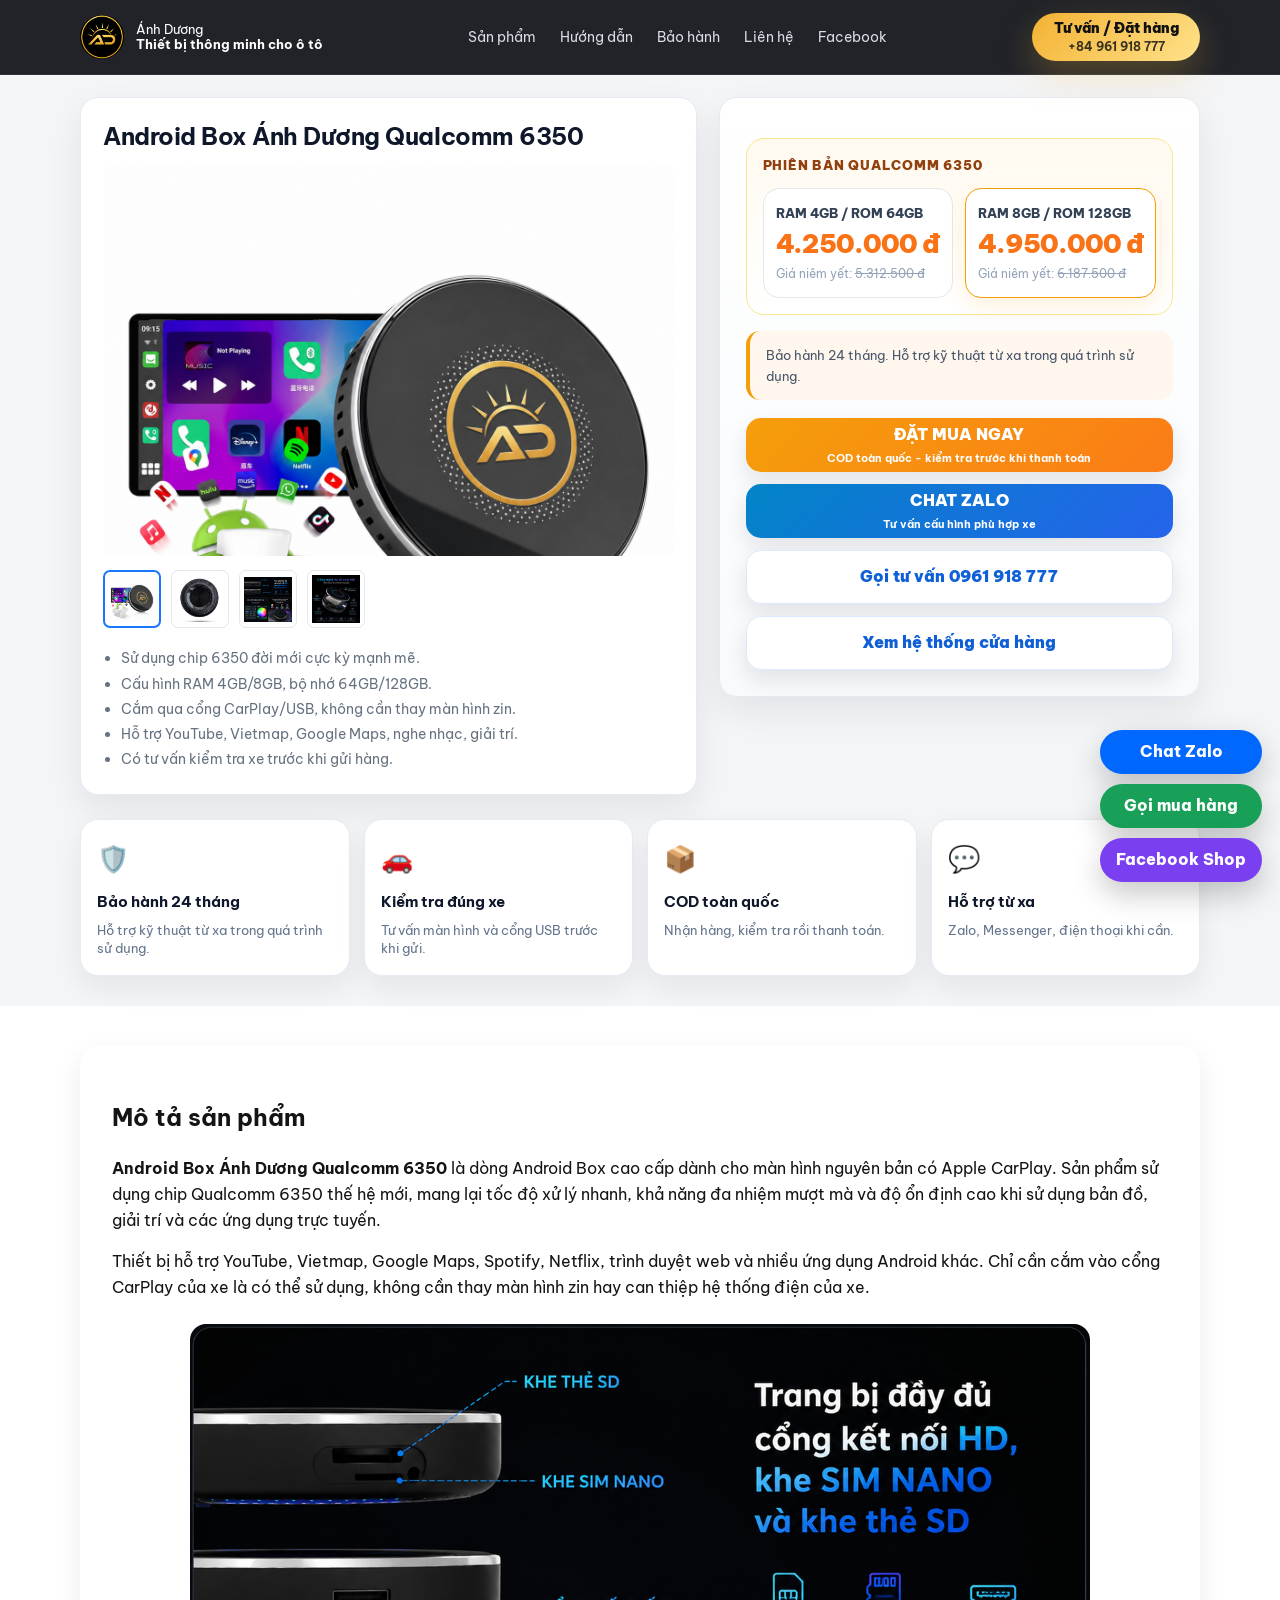
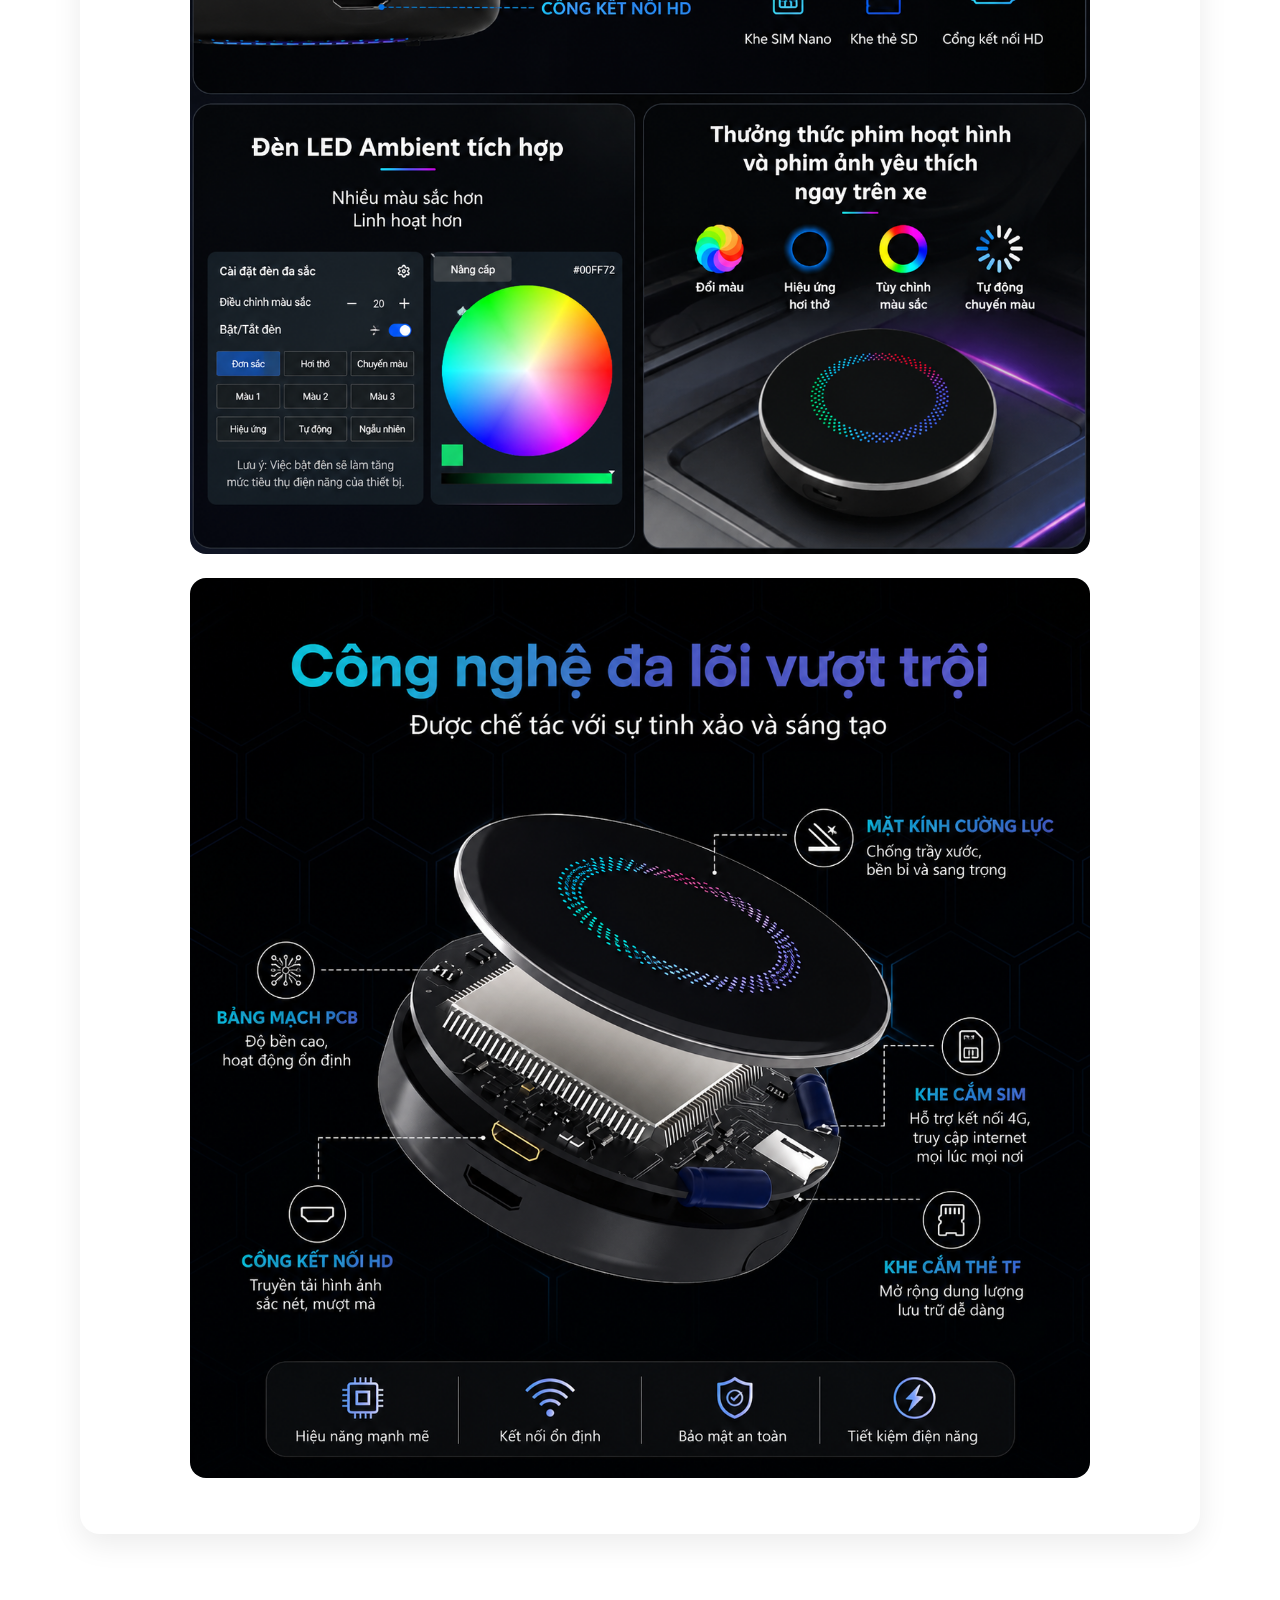
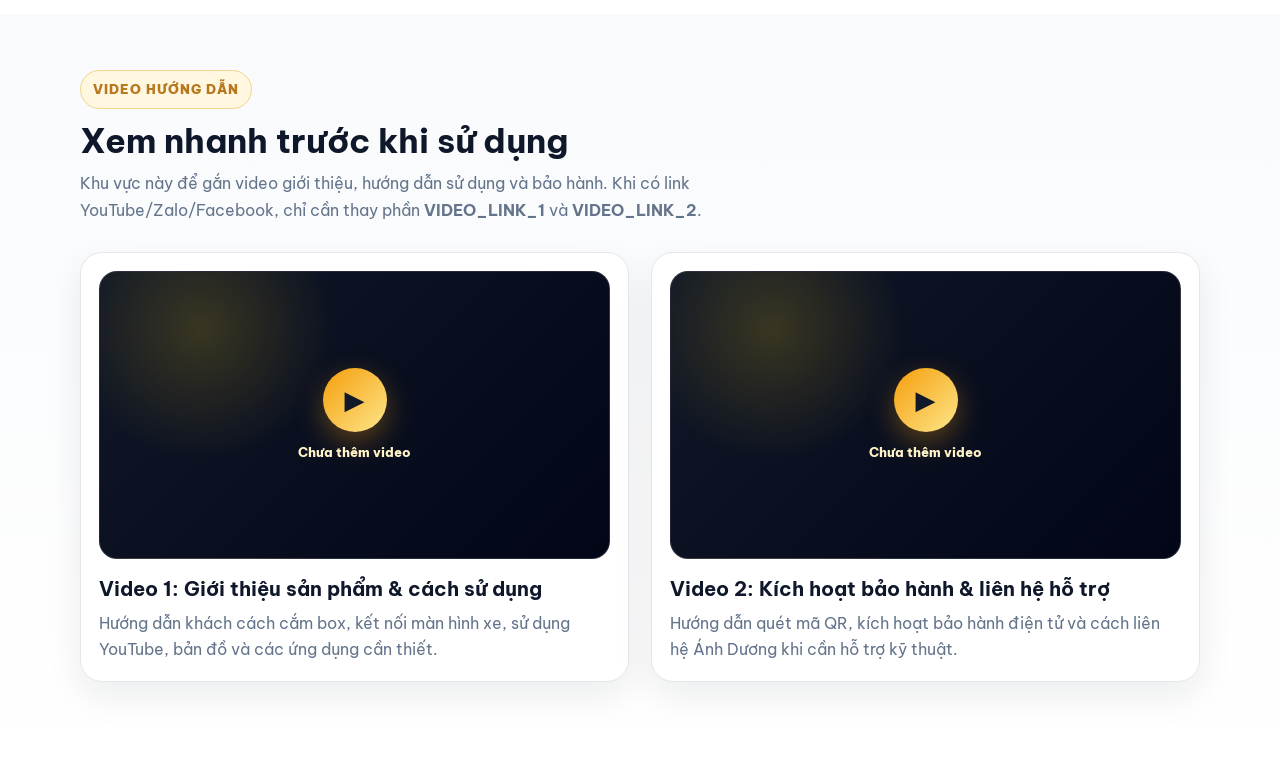
<file: san-pham-android-box-qualcomm.html>
<!doctype html>
<html lang="vi">
<head>
  <meta charset="utf-8" />
  <meta name="viewport" content="width=device-width, initial-scale=1" />
  <title>Android Box Ánh Dương Qualcomm 6350 | Chi tiết sản phẩm</title>
  <meta name="description" content="Chi tiết Android Box Ánh Dương: Android 15, RAM 8GB, ROM 128GB, hỗ trợ CarPlay, YouTube, bản đồ, bảo hành QR và hỗ trợ kỹ thuật từ xa." />
  <link rel="preconnect" href="https://fonts.googleapis.com">
  <link rel="preconnect" href="https://fonts.gstatic.com" crossorigin>
  <link href="https://fonts.googleapis.com/css2?family=Be+Vietnam+Pro:wght@400;500;600;700;800;900&display=swap" rel="stylesheet">
  <link rel="icon" href="assets/logo-ad-circle.png" />
  <link rel="stylesheet" href="assets/style.css" />

</head>
<body>
  <header class="site-header product-site-header">
    <div class="container nav">
      <a class="brand" href="index.html" aria-label="Ánh Dương Smart Car">
        <span class="brand-mark brand-logo"><img src="assets/logo-ad-circle.png" alt="Logo Ánh Dương"></span>
        <span class="brand-text">Ánh Dương<br><b>Thiết bị thông minh cho ô tô</b></span>
      </a>
      <nav class="menu">
        <a href="index.html#san-pham">Sản phẩm</a>
        <a href="index.html#huong-dan">Hướng dẫn</a>
        <a href="bao-hanh.html">Bảo hành</a>
        <a href="index.html#lien-he">Liên hệ</a>
        <a href="https://www.facebook.com/profile.php?id=61573552418093" target="_blank" rel="noopener">Facebook</a>
      </nav>
      <div class="header-order"><strong>Tư vấn / Đặt hàng</strong><span>+84 961 918 777</span></div>
    </div>
  </header>

  <main class="product-page">
    <section class="product-detail-wrap">
      <div class="container product-detail-grid">
        <div class="product-gallery">
          <h1>Android Box Ánh Dương Qualcomm 6350</h1>
          <div class="main-product-img">
            <img src="assets/featured-qualcomm-gt8h2.png" alt="Android Box Ánh Dương Qualcomm 6350">
          </div>
          <div class="thumb-row">
            <button class="thumb active" type="button"><img src="assets/featured-qualcomm-gt8h2.png" alt="Ảnh sản phẩm Qualcomm 6350"></button>
            <button class="thumb" type="button"><img src="assets/android-box-round.png" alt="Mặt sau Android Box Qualcomm"></button>
            <button class="thumb" type="button"><img src="assets/qualcomm-connect-led.png" alt="Cổng kết nối và đèn LED Ambient"></button>
            <button class="thumb" type="button"><img src="assets/qualcomm-core-tech.png" alt="Công nghệ đa lõi Qualcomm"></button>
          </div>
          <ul class="quick-specs">
            <li>Sử dụng chip 6350 đời mới cực kỳ mạnh mẽ.</li>
            <li>Cấu hình RAM 4GB/8GB, bộ nhớ 64GB/128GB.</li>
            <li>Cắm qua cổng CarPlay/USB, không cần thay màn hình zin.</li>
            <li>Hỗ trợ YouTube, Vietmap, Google Maps, nghe nhạc, giải trí.</li>
            <li>Có tư vấn kiểm tra xe trước khi gửi hàng.</li>
          </ul>
        </div>

        <div class="product-buy-box">          
<div class="variant-price-box">
  <div class="variant-price-title">Phiên bản Qualcomm 6350</div>
  <div class="variant-price-grid">
    <div class="variant-price-card">
      <div class="variant-name">RAM 4GB / ROM 64GB</div>
      <div class="variant-price">4.250.000 đ</div>
      <div class="variant-old">Giá niêm yết: <del>5.312.500 đ</del></div>
    </div>
    <div class="variant-price-card featured">
      <div class="variant-name">RAM 8GB / ROM 128GB</div>
      <div class="variant-price">4.950.000 đ</div>
      <div class="variant-old">Giá niêm yết: <del>6.187.500 đ</del></div>
    </div>
  </div>
</div>

          <p class="warranty-text">Bảo hành 24 tháng. Hỗ trợ kỹ thuật từ xa trong quá trình sử dụng.</p>
<div class="buy-actions">
            <a class="buy-now" href="tel:0961918777">ĐẶT MUA NGAY<span>COD toàn quốc - kiểm tra trước khi thanh toán</span></a>
            <a class="chat-now" href="https://zalo.me/0961918777" target="_blank" rel="noopener">CHAT ZALO<span>Tư vấn cấu hình phù hợp xe</span></a>
            <a class="call-now" href="tel:0961918777">Gọi tư vấn 0961 918 777</a>
            <a class="store-btn" href="index.html">Xem hệ thống cửa hàng</a>
          </div>
        </div>

        <div class="ad-trust-strip">
          <div class="ad-trust-card"><span>🛡️</span><b>Bảo hành 24 tháng</b><small>Hỗ trợ kỹ thuật từ xa trong quá trình sử dụng.</small></div>
          <div class="ad-trust-card"><span>🚗</span><b>Kiểm tra đúng xe</b><small>Tư vấn màn hình và cổng USB trước khi gửi.</small></div>
          <div class="ad-trust-card"><span>📦</span><b>COD toàn quốc</b><small>Nhận hàng, kiểm tra rồi thanh toán.</small></div>
          <div class="ad-trust-card"><span>💬</span><b>Hỗ trợ từ xa</b><small>Zalo, Messenger, điện thoại khi cần.</small></div>
        </div>
      </div>
    </section>
  </main>

  <div class="floating-contact" aria-label="Liên hệ nhanh">
    <a class="float-btn zalo" href="https://zalo.me/0961918777" target="_blank" rel="noopener">Chat Zalo</a>
    <a class="float-btn phone" href="tel:0961918777">Gọi mua hàng</a>
    <a class="float-btn messenger" href="https://www.facebook.com/profile.php?id=61573552418093" target="_blank" rel="noopener">Facebook Shop</a>
  </div>

  <script>
    const mainImg = document.querySelector('.main-product-img img');
    document.querySelectorAll('.thumb').forEach(btn => {
      btn.addEventListener('click', () => {
        document.querySelectorAll('.thumb').forEach(x => x.classList.remove('active'));
        btn.classList.add('active');
        mainImg.src = btn.querySelector('img').src;
      });
    });
  </script>

    <section class="container" style="max-width:1200px;margin:40px auto 80px;">
      <div style="background:#fff;border-radius:20px;padding:32px;box-shadow:0 10px 30px rgba(0,0,0,.08);">
        <h2>Mô tả sản phẩm</h2>
        <p><b>Android Box Ánh Dương Qualcomm 6350</b> là dòng Android Box cao cấp dành cho màn hình nguyên bản có Apple CarPlay. Sản phẩm sử dụng chip Qualcomm 6350 thế hệ mới, mang lại tốc độ xử lý nhanh, khả năng đa nhiệm mượt mà và độ ổn định cao khi sử dụng bản đồ, giải trí và các ứng dụng trực tuyến.</p>
        <p>Thiết bị hỗ trợ YouTube, Vietmap, Google Maps, Spotify, Netflix, trình duyệt web và nhiều ứng dụng Android khác. Chỉ cần cắm vào cổng CarPlay của xe là có thể sử dụng, không cần thay màn hình zin hay can thiệp hệ thống điện của xe.</p>
        <img src="assets/qualcomm-connect-led.png" style="width:100%;max-width:900px;display:block;margin:24px auto;border-radius:16px;">
        <img src="assets/qualcomm-core-tech.png" style="width:100%;max-width:900px;display:block;margin:24px auto;border-radius:16px;">
      </div>
    </section>

<section class="product-video-section">
  <div class="product-video-inner">
    <div class="section-kicker">Video hướng dẫn</div>
    <h2>Xem nhanh trước khi sử dụng</h2>
    <p class="video-section-desc">Khu vực này để gắn video giới thiệu, hướng dẫn sử dụng và bảo hành. Khi có link YouTube/Zalo/Facebook, chỉ cần thay phần <b>VIDEO_LINK_1</b> và <b>VIDEO_LINK_2</b>.</p>

    <div class="video-grid">
      <div class="video-card">
        <div class="video-placeholder" data-video="VIDEO_LINK_1">
          <div class="play-circle">▶</div>
          <span>Chưa thêm video</span>
        </div>
        <h3>Video 1: Giới thiệu sản phẩm & cách sử dụng</h3>
        <p>Hướng dẫn khách cách cắm box, kết nối màn hình xe, sử dụng YouTube, bản đồ và các ứng dụng cần thiết.</p>
      </div>

      <div class="video-card">
        <div class="video-placeholder" data-video="VIDEO_LINK_2">
          <div class="play-circle">▶</div>
          <span>Chưa thêm video</span>
        </div>
        <h3>Video 2: Kích hoạt bảo hành & liên hệ hỗ trợ</h3>
        <p>Hướng dẫn quét mã QR, kích hoạt bảo hành điện tử và cách liên hệ Ánh Dương khi cần hỗ trợ kỹ thuật.</p>
      </div>
    </div>
  </div>
</section>

</body>

</html>
</file>
<file: assets/style.css>
:root{--bg:#0f1117;--panel:#171b24;--text:#141414;--muted:#666;--gold:#f3b233;--gold2:#ffe28a;--white:#fff;--soft:#f6f4ef;--line:#e8e1d3}*{box-sizing:border-box}html{scroll-behavior:smooth}body{margin:0;font-family:'Be Vietnam Pro',system-ui,-apple-system,Segoe UI,sans-serif;color:var(--text);background:#fff;line-height:1.6}.container{width:min(1120px,calc(100% - 32px));margin:auto}.site-header{position:sticky;top:0;z-index:20;background:rgba(15,17,23,.92);backdrop-filter:blur(14px);border-bottom:1px solid rgba(255,255,255,.08)}.nav{height:74px;display:flex;align-items:center;justify-content:space-between;gap:20px}.brand{display:flex;align-items:center;gap:12px;text-decoration:none;color:#fff}.brand-mark{width:44px;height:44px;border-radius:14px;background:linear-gradient(135deg,var(--gold),var(--gold2));color:#111;display:grid;place-items:center;font-weight:800}.brand-text{font-size:13px;line-height:1.15}.menu{display:flex;gap:24px}.menu a{color:#d9dce5;text-decoration:none;font-size:14px}.menu a:hover{color:var(--gold)}.btn{display:inline-flex;align-items:center;justify-content:center;min-height:48px;padding:0 22px;border-radius:999px;background:linear-gradient(135deg,var(--gold),var(--gold2));color:#111;text-decoration:none;font-weight:800;border:0;box-shadow:0 14px 35px rgba(243,178,51,.25)}.btn-small{min-height:40px;padding:0 16px;font-size:14px}.btn-ghost{background:transparent;color:#fff;border:1px solid rgba(255,255,255,.25);box-shadow:none}.btn-full{width:100%}.hero{background:radial-gradient(circle at 70% 20%,rgba(243,178,51,.25),transparent 30%),linear-gradient(135deg,#0f1117,#181d29);color:#fff;padding:86px 0}.hero-grid{display:grid;grid-template-columns:1.08fr .92fr;gap:48px;align-items:center}.eyebrow{color:var(--gold);font-weight:800;text-transform:uppercase;letter-spacing:.08em;font-size:13px;margin:0 0 12px}.hero h1{font-size:clamp(38px,6vw,68px);line-height:1.02;margin:0 0 22px;letter-spacing:-.04em}.lead{font-size:19px;color:#d9dce5;max-width:650px}.hero-actions{display:flex;gap:14px;flex-wrap:wrap;margin:30px 0}.trust-row{display:flex;gap:12px;flex-wrap:wrap}.trust-row span{border:1px solid rgba(255,255,255,.14);border-radius:999px;padding:8px 12px;color:#e8eaf0;font-size:13px}.hero-card{background:rgba(255,255,255,.06);border:1px solid rgba(255,255,255,.12);border-radius:32px;padding:22px;box-shadow:0 30px 80px rgba(0,0,0,.35)}.product-frame{position:relative;min-height:360px;border-radius:24px;background:linear-gradient(145deg,#10131b,#222839);display:grid;place-items:center;overflow:hidden}.sun-glow{position:absolute;width:240px;height:240px;border-radius:50%;background:rgba(243,178,51,.35);filter:blur(35px)}.box-img{position:relative;width:72%;height:220px;border-radius:30px;background:linear-gradient(145deg,#222,#050505);border:1px solid rgba(255,255,255,.12);display:grid;place-items:center;text-align:center;color:#aaa;font-weight:700}.box-img small{font-weight:500;color:#777}.spec-card{margin-top:16px;background:#fff;color:#222;border-radius:20px;padding:18px}.section{padding:78px 0}.section-head{max-width:760px;margin-bottom:30px}.section h2{font-size:clamp(30px,4vw,46px);line-height:1.12;margin:0 0 14px;letter-spacing:-.03em}.cards{display:grid;gap:18px}.three{grid-template-columns:repeat(3,1fr)}.card,.price-card,.warranty-box{border:1px solid var(--line);border-radius:26px;padding:26px;background:#fff;box-shadow:0 18px 45px rgba(30,28,24,.06)}.card h3,.price-card h3{margin:0 0 10px;font-size:22px}.card p,.price-card li,.section p{color:var(--muted)}.section-dark{background:#10131b;color:#fff}.section-dark .section p,.section-dark li{color:#d4d7df}.pricing{display:grid;grid-template-columns:1fr 1fr;gap:20px}.price-card{background:#171b24;border-color:rgba(255,255,255,.12)}.price-card.featured{outline:2px solid var(--gold)}.tag{display:inline-block;margin:0 0 12px!important;padding:6px 10px;border-radius:999px;background:rgba(243,178,51,.12);color:var(--gold)!important;font-weight:800}.price{font-size:30px!important;color:#fff!important;font-weight:800;margin:0 0 18px!important}.price-card ul{padding-left:20px;min-height:112px}.split{display:grid;grid-template-columns:1fr 1fr;gap:40px;align-items:center}.note{font-weight:700;color:#222!important}.checklist{display:grid;gap:12px}.checklist div{padding:18px 20px;border-radius:18px;background:var(--soft);border:1px solid var(--line);font-weight:700}.soft{background:var(--soft)}.warranty-box{background:#fff}.contact{background:linear-gradient(135deg,#0f1117,#1b2130);color:#fff}.contact p{color:#d8dbe4}.contact-box{display:grid;grid-template-columns:1fr 360px;gap:30px;align-items:center}.contact-actions{display:grid;gap:12px}.footer{background:#080a0f;color:#aaa;padding:28px 0}.footer-grid{display:flex;justify-content:space-between;gap:20px}.footer b{color:#fff}@media (max-width:860px){.menu{display:none}.hero-grid,.three,.pricing,.split,.contact-box{grid-template-columns:1fr}.hero{padding:58px 0}.footer-grid{display:grid}.btn-small{display:none}}


/* Thanh liên hệ nhanh */
.floating-contact{position:fixed;right:18px;bottom:18px;z-index:50;display:grid;gap:10px}.float-btn{display:flex;align-items:center;justify-content:center;min-width:152px;min-height:44px;padding:0 16px;border-radius:999px;text-decoration:none;font-weight:800;color:#fff;box-shadow:0 12px 30px rgba(0,0,0,.22)}.float-btn.zalo{background:#0068ff}.float-btn.phone{background:#18a058}.float-btn.messenger{background:#7b3ff2}@media (max-width:860px){body{padding-bottom:74px}.floating-contact{left:0;right:0;bottom:0;grid-template-columns:repeat(3,1fr);gap:0;background:#fff;border-top:1px solid var(--line);padding:8px}.float-btn{min-width:0;min-height:46px;border-radius:14px;font-size:13px;padding:0 8px}.btn-small{display:inline-flex}}



@media (max-width: 760px) {
  .featured-slider img {
    min-height: 220px;
    padding: 8px;
  }
}


/* ===== Hero product slider - Ánh Dương Smart Car ===== */
.featured-product {
  display: block;
  text-decoration: none;
  color: inherit;
  cursor: pointer;
  transition: transform .25s ease, filter .25s ease;
}

.featured-product:hover {
  transform: translateY(-5px);
  filter: brightness(1.05);
}

.product-slider {
  position: relative;
  overflow: hidden;
  min-height: 390px;
  padding: 0;
  background: linear-gradient(145deg, rgba(23,27,36,.95), rgba(18,22,34,.92));
}

.product-slider .sun-glow {
  z-index: 0;
}

.product-slide {
  position: absolute;
  inset: 12px;
  z-index: 2;
  opacity: 0;
  animation: adSlideShow 12s infinite;
  border-radius: 26px;
  overflow: hidden;
  background: #fff;
}

.product-slide img {
  width: 100%;
  height: 100%;
  object-fit: cover;
  display: block;
}

/* 3 ảnh chạy luân phiên. Sau này chỉ cần thay src của từng ảnh */
.product-slide.slide-one { animation-delay: 0s; }
.product-slide.slide-two { animation-delay: 4s; }
.product-slide.slide-three { animation-delay: 8s; }

.slide-badge {
  position: absolute;
  left: 16px;
  top: 16px;
  z-index: 4;
  padding: 8px 13px;
  border-radius: 999px;
  background: linear-gradient(135deg, #f3b233, #ffe28a);
  color: #111;
  font-size: 12px;
  font-weight: 900;
  letter-spacing: .7px;
  box-shadow: 0 10px 24px rgba(0,0,0,.22);
}

@keyframes adSlideShow {
  0% { opacity: 0; transform: scale(1.03); }
  7% { opacity: 1; transform: scale(1); }
  30% { opacity: 1; transform: scale(1); }
  38% { opacity: 0; transform: scale(.99); }
  100% { opacity: 0; transform: scale(.99); }
}

.featured-caption {
  margin-top: 18px;
  padding: 18px 20px;
  border-radius: 22px;
  background: linear-gradient(135deg, rgba(255,255,255,.96), rgba(255,246,220,.96));
  border: 1px solid rgba(243,178,51,.45);
  box-shadow: 0 18px 45px rgba(0,0,0,.16);
  text-align: left;
}

.featured-caption span {
  display: inline-flex;
  margin-bottom: 7px;
  padding: 5px 10px;
  border-radius: 999px;
  background: rgba(243,178,51,.18);
  color: #a86c00;
  font-size: 12px;
  line-height: 1;
  font-weight: 900;
  letter-spacing: .8px;
}

.featured-caption strong {
  display: block;
  color: #111;
  font-size: 23px;
  line-height: 1.25;
  font-weight: 900;
}

.featured-caption small {
  display: block;
  margin-top: 5px;
  color: #585858;
  font-size: 14px;
  font-weight: 600;
}

@media (max-width: 760px) {
  .product-slider {
    min-height: 270px;
  }

  .product-slide {
    inset: 8px;
  }

  .featured-caption strong {
    font-size: 19px;
  }

  .featured-caption small {
    font-size: 13px;
  }
}


/* ===== Featured carousel with 5 dots ===== */
.featured-carousel {
  display: block;
  color: inherit;
  text-decoration: none;
}

.featured-carousel .product-slider {
  position: relative;
  overflow: hidden;
  min-height: 390px;
  padding: 0;
  background: linear-gradient(145deg, rgba(23,27,36,.95), rgba(18,22,34,.92));
}

.featured-carousel .carousel-slide {
  position: absolute;
  inset: 12px;
  z-index: 2;
  opacity: 0;
  pointer-events: none;
  border-radius: 26px;
  overflow: hidden;
  background: #fff;
  text-decoration: none;
  transition: opacity .45s ease, transform .45s ease;
  transform: scale(1.015);
}

.featured-carousel .carousel-slide.active {
  opacity: 1;
  pointer-events: auto;
  transform: scale(1);
}

.featured-carousel .carousel-slide img {
  width: 100%;
  height: 100%;
  object-fit: cover;
  display: block;
}

/* Dots dưới ô ảnh */
.carousel-dots {
  display: flex;
  justify-content: center;
  gap: 9px;
  margin: 13px 0 14px;
}

.carousel-dots button {
  width: 9px;
  height: 9px;
  padding: 0;
  border-radius: 999px;
  border: 1px solid rgba(255,255,255,.85);
  background: rgba(255,255,255,.38);
  cursor: pointer;
  transition: all .2s ease;
}

.carousel-dots button.active {
  width: 28px;
  background: linear-gradient(135deg, var(--gold), var(--gold2));
  border-color: var(--gold2);
  box-shadow: 0 0 18px rgba(243,178,51,.45);
}

.featured-carousel .featured-caption {
  display: block;
  margin-top: 0;
  padding: 18px 20px;
  border-radius: 22px;
  background: linear-gradient(135deg, rgba(255,255,255,.98), rgba(255,246,220,.98));
  border: 1px solid rgba(243,178,51,.48);
  box-shadow: 0 18px 45px rgba(0,0,0,.16);
  text-align: left;
  text-decoration: none;
}

.featured-carousel .featured-caption span {
  display: inline-flex;
  margin-bottom: 7px;
  padding: 5px 10px;
  border-radius: 999px;
  background: rgba(243,178,51,.2);
  color: #a86c00;
  font-size: 12px;
  line-height: 1;
  font-weight: 900;
  letter-spacing: .8px;
}

.featured-carousel .featured-caption strong {
  display: block;
  color: #111;
  font-size: 23px;
  line-height: 1.25;
  font-weight: 900;
}

.featured-carousel .featured-caption small {
  display: block;
  margin-top: 5px;
  color: #555;
  font-size: 14px;
  font-weight: 600;
}

.featured-carousel:hover .featured-caption {
  border-color: rgba(243,178,51,.8);
}

@media (max-width: 760px) {
  .featured-carousel .product-slider {
    min-height: 270px;
  }

  .featured-carousel .carousel-slide {
    inset: 8px;
  }

  .featured-carousel .featured-caption strong {
    font-size: 19px;
  }

  .featured-carousel .featured-caption small {
    font-size: 13px;
  }
}


/* FIX: ảnh tràn kín khung */
.featured-carousel .carousel-slide{
    inset: 0 !important;
    border-radius: 22px !important;
}

.featured-carousel .carousel-slide img{
    width:100% !important;
    height:100% !important;
    object-fit:cover !important;
}

.featured-carousel .product-slider{
    padding:0 !important;
    overflow:hidden !important;
}

.slide-badge{
    transform:scale(.82);
    transform-origin:top left;
}


/* Header tư vấn / đặt hàng */
.header-order {
  display: inline-flex;
  flex-direction: column;
  align-items: center;
  justify-content: center;
  min-width: 168px;
  min-height: 48px;
  padding: 7px 18px;
  border-radius: 999px;
  background: linear-gradient(135deg, var(--gold), var(--gold2));
  color: #111;
  box-shadow: 0 14px 35px rgba(243,178,51,.25);
  line-height: 1.1;
  white-space: nowrap;
}

.header-order strong {
  font-size: 14px;
  font-weight: 900;
}

.header-order span {
  margin-top: 4px;
  font-size: 12px;
  font-weight: 700;
  opacity: .82;
}

@media (max-width: 760px) {
  .header-order {
    min-width: 128px;
    min-height: 42px;
    padding: 6px 12px;
  }

  .header-order strong {
    font-size: 12px;
  }

  .header-order span {
    font-size: 10px;
  }
}


/* Logo Ánh Dương bằng ảnh thật */
.brand-logo {
  overflow: hidden;
  background: #111 !important;
  padding: 0;
}

.brand-logo img {
  width: 100%;
  height: 100%;
  object-fit: cover;
  display: block;
}


/* Logo header chỉnh lớn hơn */
.brand-logo{
width:44px!important;
height:44px!important;
border-radius:50%!important;
background:#111!important;
display:flex!important;
align-items:center;
justify-content:center;
overflow:hidden;
}
.brand-logo img{
width:100%!important;
height:100%!important;
object-fit:cover!important;
}


/* Click vào ô sản phẩm để sang trang chi tiết */
.product-link-card{cursor:pointer;transition:transform .22s ease, box-shadow .22s ease}
.product-link-card:hover{transform:translateY(-5px);box-shadow:0 24px 60px rgba(0,0,0,.18)}
.product-link-card .btn{position:relative;z-index:3}

/* ===== Trang chi tiết sản phẩm ===== */
.product-site-header{position:sticky;top:0;z-index:20}
.product-page{background:#f4f5f7;color:#263238}
.product-detail-wrap{padding:22px 0 30px}
.product-detail-grid{display:grid;grid-template-columns:minmax(360px,1.05fr) minmax(330px,.9fr) 300px;gap:16px;align-items:start}
.product-gallery,.product-buy-box,.why-box{background:#fff;border:1px solid #dfe3ea;border-radius:10px;box-shadow:0 2px 10px rgba(0,0,0,.12)}
.product-gallery{padding:14px 16px 18px}.product-gallery h1{font-size:22px;margin:0 0 14px;color:#1f2b37;letter-spacing:-.02em}.main-product-img{height:390px;display:grid;place-items:center;background:#fff;border-radius:8px;overflow:hidden}.main-product-img img{max-width:100%;max-height:100%;object-fit:contain}.thumb-row{display:flex;gap:10px;margin:14px 0}.thumb{width:58px;height:58px;border:1px solid #e3e7ee;border-radius:7px;background:#fff;padding:4px;cursor:pointer}.thumb.active{border:2px solid #1976ff}.thumb img{width:100%;height:100%;object-fit:contain}.quick-specs{margin:18px 0 0;padding-left:18px;color:#667280;line-height:1.8;font-size:14px}.product-buy-box{padding:16px}.sale-row{display:flex;gap:8px;margin-bottom:8px}.discount,.hot{display:inline-flex;align-items:center;justify-content:center;min-width:38px;padding:5px 8px;border-radius:999px;color:#fff;font-size:11px;font-weight:900}.discount{background:#276ff5}.hot{background:#ef2d35}.price-line{display:flex;align-items:baseline;gap:12px;color:#f2363d;font-weight:800}.price-line span{font-size:13px}.price-line strong{font-size:28px}.old-price{font-size:12px;color:#99a1ad}.warranty-text{font-size:13px;color:#697386;margin:18px 0}.info-chip{background:#e9f0ff;border-radius:7px;margin:8px 0;padding:13px 15px;color:#3b4a5a;font-size:13px}.info-chip.sold{background:#e4ecff}.service-box{border:1px solid #f0c7c7;border-radius:8px;margin:20px 0 14px;overflow:hidden;box-shadow:0 2px 9px rgba(0,0,0,.2)}.service-box h3{margin:0;padding:10px 12px;background:#ffe8e8;color:#e50012;font-size:14px;text-transform:uppercase}.service-box p{margin:8px 10px;color:#333;font-size:12px}.service-box b{color:#e50012}.buy-actions{display:grid;gap:10px}.buy-now,.chat-now,.call-now,.store-btn{display:flex;align-items:center;justify-content:center;min-height:50px;border-radius:7px;text-decoration:none;font-weight:900;text-align:center;box-shadow:0 2px 9px rgba(0,0,0,.18)}.buy-now,.chat-now{flex-direction:column;color:#fff}.buy-now{background:#ff9419}.chat-now{background:#5a9ee8}.buy-now span,.chat-now span{font-size:11px;font-weight:700;margin-top:3px}.call-now,.store-btn{background:#fff;color:#1373e8;border:1px solid #e1e5eb}.why-box{padding:18px 16px}.why-box h2{text-align:center;text-transform:uppercase;color:#076bdd;font-size:15px;line-height:1.4;margin:0 0 16px}.why-item{border-top:1px solid #e2e5ea;padding:14px 0 14px 42px;position:relative}.why-item:before{content:'☀';position:absolute;left:4px;top:14px;width:28px;height:28px;border:1px solid #ff2e2e;border-radius:50%;display:grid;place-items:center;color:#ff2e2e;font-size:14px}.why-item b{display:block;color:#ef2d35;text-transform:uppercase;font-size:12px;margin-bottom:6px}.why-item span{display:block;color:#5f6874;font-size:11px;line-height:1.45}
@media (max-width:1050px){.product-detail-grid{grid-template-columns:1fr 1fr}.why-box{grid-column:1/-1}}@media (max-width:760px){.product-detail-grid{grid-template-columns:1fr}.main-product-img{height:300px}.product-detail-wrap{padding-top:10px}.price-line strong{font-size:24px}}


/* Ánh Dương custom product buy box - bớt giống mẫu phổ biến */
.product-buy-box{
  padding:20px;
  background:linear-gradient(180deg,#ffffff 0%,#f8fbff 100%);
  border:1px solid #e7edf5;
}
.sale-row{
  margin-bottom:14px;
}
.discount,.hot{
  border-radius:10px;
  min-width:auto;
  padding:7px 11px;
  letter-spacing:.02em;
}
.discount{
  background:linear-gradient(135deg,#0f172a,#2563eb);
}
.hot{
  background:linear-gradient(135deg,#ff7a18,#ef233c);
}
.price-line{
  display:block;
  color:#111827;
  padding:14px 0 8px;
  border-top:1px solid #edf1f7;
  border-bottom:1px solid #edf1f7;
}
.price-line span{
  display:block;
  color:#64748b;
  font-size:13px;
  font-weight:800;
  margin-bottom:4px;
}
.price-line strong{
  display:block;
  color:#f97316;
  font-size:32px;
  letter-spacing:-.03em;
}
.old-price{
  margin-top:8px;
  color:#94a3b8;
}
.warranty-text{
  background:#fff7ed;
  border-left:4px solid #f59e0b;
  padding:12px 14px;
  border-radius:10px;
  color:#475569;
  line-height:1.55;
}
.info-chip{
  background:#f1f5f9;
  border:1px solid #e2e8f0;
  border-radius:12px;
  color:#334155;
}
.info-chip.sold{
  background:#eef6ff;
}
.service-box{
  border:1px solid #fde68a;
  border-radius:16px;
  box-shadow:none;
  background:#fff;
}
.service-box h3{
  background:linear-gradient(135deg,#fff7d6,#fff);
  color:#92400e;
  font-size:14px;
  letter-spacing:.01em;
  text-transform:none;
}
.service-box p{
  font-size:12.5px;
  line-height:1.55;
  color:#334155;
}
.service-box b{
  color:#f97316;
}
.buy-now,.chat-now,.call-now,.store-btn{
  border-radius:14px;
  box-shadow:0 8px 18px rgba(15,23,42,.10);
}
.buy-now{
  background:linear-gradient(135deg,#f59e0b,#ff7a18);
}
.chat-now{
  background:linear-gradient(135deg,#0284c7,#2563eb);
}
.call-now,.store-btn{
  border:1px solid #dbeafe;
  color:#0f5fd7;
}


/* Qualcomm product page premium layout v4 */
.product-detail-grid{
  grid-template-columns:minmax(420px,1.05fr) minmax(360px,.82fr)!important;
  max-width:1120px;
  margin:0 auto;
  gap:22px!important;
}
.product-gallery,.product-buy-box{
  border-radius:18px!important;
  border:1px solid #e6ebf2!important;
  box-shadow:0 14px 34px rgba(15,23,42,.08)!important;
}
.product-gallery{padding:22px!important;}
.product-gallery h1{font-size:24px!important;line-height:1.35!important;color:#0f172a!important;}
.product-buy-box{
  padding:26px!important;
  background:linear-gradient(180deg,#ffffff 0%,#f8fafc 100%)!important;
  position:sticky;
  top:88px;
}
.price-line{
  padding:0 0 18px!important;
  border-top:0!important;
  border-bottom:1px solid #e5eaf2!important;
}
.price-line span{font-size:13px!important;color:#64748b!important;text-transform:uppercase;letter-spacing:.06em;}
.price-line strong{font-size:38px!important;color:#f97316!important;line-height:1.15!important;}
.old-price{margin:12px 0 18px!important;font-size:13px!important;}
.warranty-text{
  margin:16px 0!important;
  background:#fff7ed!important;
  border-left:4px solid #f59e0b!important;
  border-radius:14px!important;
  padding:14px 16px!important;
}
.info-chip{
  background:#f8fafc!important;
  border:1px solid #e2e8f0!important;
  border-radius:14px!important;
  box-shadow:none!important;
}
.info-chip.sold{background:#eff6ff!important;}
.buy-actions{margin-top:18px!important;gap:12px!important;}
.buy-now,.chat-now,.call-now,.store-btn{border-radius:15px!important;min-height:54px!important;box-shadow:0 10px 22px rgba(15,23,42,.10)!important;}
.buy-now{background:linear-gradient(135deg,#f59e0b,#fb7c17)!important;}
.chat-now{background:linear-gradient(135deg,#0284c7,#2563eb)!important;}
.call-now,.store-btn{background:#fff!important;border:1px solid #dbeafe!important;}
.why-box{display:none!important;}
.ad-trust-strip{
  grid-column:1/-1;
  display:grid;
  grid-template-columns:repeat(4,1fr);
  gap:14px;
  margin-top:2px;
}
.ad-trust-card{
  background:#fff;
  border:1px solid #e6ebf2;
  border-radius:18px;
  padding:18px 16px;
  box-shadow:0 12px 28px rgba(15,23,42,.07);
}
.ad-trust-card span{font-size:26px;display:block;margin-bottom:10px;}
.ad-trust-card b{display:block;color:#0f172a;font-size:15px;margin-bottom:7px;}
.ad-trust-card small{display:block;color:#64748b;line-height:1.45;font-size:12.5px;}
@media(max-width:1050px){
  .product-detail-grid{grid-template-columns:1fr!important;max-width:760px;}
  .product-buy-box{position:static;}
  .ad-trust-strip{grid-template-columns:repeat(2,1fr);}
}
@media(max-width:640px){
  .ad-trust-strip{grid-template-columns:1fr;}
  .price-line strong{font-size:30px!important;}
}


/* Product video guide section */
.product-video-section{
  padding:56px 16px 80px;
  background:linear-gradient(180deg,#f8fafc 0%,#ffffff 100%);
}
.product-video-inner{
  max-width:1120px;
  margin:0 auto;
}
.product-video-section .section-kicker{
  display:inline-block;
  font-size:13px;
  font-weight:900;
  text-transform:uppercase;
  letter-spacing:.08em;
  color:#b7791f;
  background:#fff7df;
  border:1px solid #f3d58c;
  padding:8px 12px;
  border-radius:999px;
  margin-bottom:12px;
}
.product-video-section h2{
  font-size:34px;
  line-height:1.15;
  margin:0 0 10px;
  color:#0f172a;
}
.video-section-desc{
  max-width:760px;
  margin:0 0 28px;
  color:#64748b;
  line-height:1.7;
}
.video-grid{
  display:grid;
  grid-template-columns:repeat(2,minmax(0,1fr));
  gap:22px;
}
.video-card{
  background:#fff;
  border:1px solid #e5e7eb;
  border-radius:22px;
  padding:18px;
  box-shadow:0 14px 36px rgba(15,23,42,.08);
}
.video-placeholder{
  aspect-ratio:16/9;
  border-radius:18px;
  background:
    radial-gradient(circle at 20% 20%,rgba(250,204,21,.18),transparent 28%),
    linear-gradient(135deg,#111827,#020617);
  border:1px solid rgba(255,255,255,.12);
  display:flex;
  flex-direction:column;
  align-items:center;
  justify-content:center;
  gap:10px;
  color:#e5e7eb;
  position:relative;
  overflow:hidden;
}
.video-placeholder:before{
  content:"";
  position:absolute;
  inset:0;
  background:linear-gradient(120deg,transparent,rgba(255,255,255,.08),transparent);
  transform:translateX(-100%);
}
.video-card:hover .video-placeholder:before{
  animation:videoShine 1.2s ease;
}
@keyframes videoShine{
  to{transform:translateX(100%);}
}
.play-circle{
  width:64px;
  height:64px;
  border-radius:50%;
  background:linear-gradient(135deg,#f59e0b,#fde68a);
  color:#111827;
  display:flex;
  align-items:center;
  justify-content:center;
  font-size:26px;
  font-weight:900;
  box-shadow:0 10px 28px rgba(245,158,11,.35);
}
.video-placeholder span{
  font-size:13px;
  font-weight:800;
  color:#fef3c7;
}
.video-card h3{
  font-size:20px;
  line-height:1.35;
  margin:16px 0 8px;
  color:#0f172a;
}
.video-card p{
  margin:0;
  color:#64748b;
  line-height:1.65;
}
@media (max-width:760px){
  .video-grid{grid-template-columns:1fr;}
  .product-video-section h2{font-size:28px;}
}


/* Qualcomm variant pricing */
.variant-price-box{
  margin:14px 0 16px;
  padding:16px;
  background:linear-gradient(180deg,#fffaf0 0%,#ffffff 100%);
  border:1px solid #fde68a;
  border-radius:18px;
}
.variant-price-title{
  font-size:13px;
  font-weight:900;
  text-transform:uppercase;
  letter-spacing:.06em;
  color:#92400e;
  margin-bottom:12px;
}
.variant-price-grid{
  display:grid;
  grid-template-columns:repeat(2,minmax(0,1fr));
  gap:12px;
}
.variant-price-card{
  padding:14px 12px;
  border:1px solid #e5e7eb;
  border-radius:16px;
  background:#fff;
}
.variant-price-card.featured{
  border-color:#f59e0b;
  box-shadow:0 8px 22px rgba(245,158,11,.14);
}
.variant-name{
  font-size:13px;
  font-weight:800;
  color:#334155;
  margin-bottom:6px;
}
.variant-price{
  font-size:26px;
  line-height:1.1;
  font-weight:950;
  letter-spacing:-.04em;
  color:#f97316;
}
.variant-old{
  margin-top:6px;
  font-size:12px;
  color:#94a3b8;
}
@media(max-width:760px){
  .variant-price-grid{grid-template-columns:1fr;}
  .variant-price{font-size:24px;}
}


/* Fix: product buy panel scrolls normally, no longer covers lower sections */
.product-buy-box,
.buy-box,
.product-summary,
.product-info,
.price-card,
.sticky,
.sticky-box,
.product-sidebar,
.product-action-box {
  position: static !important;
  top: auto !important;
  height: auto !important;
  max-height: none !important;
  overflow: visible !important;
}

.product-layout,
.product-detail-layout,
.product-page-grid {
  align-items: start !important;
}

.product-trust-row,
.trust-row,
.commitment-row {
  clear: both;
  position: relative;
  z-index: 1;
}

/* Fix: keep MTK description aligned with product content width */
.product-description-section{
  padding:52px 16px 20px;
  background:#fff;
}
.product-description-inner{
  max-width:1120px;
  margin:0 auto;
}
.product-description-inner h2{
  margin:0 0 18px;
  font-size:28px;
  line-height:1.25;
  color:#0f172a;
  letter-spacing:-.02em;
}
.product-description-inner p{
  max-width:920px;
  margin:0 0 16px;
  color:#334155;
  line-height:1.75;
}
@media(max-width:760px){
  .product-description-section{padding:38px 16px 12px;}
  .product-description-inner h2{font-size:24px;}
}

/* ===== Warranty activation page ===== */
.warranty-hero{
  background:radial-gradient(circle at 78% 18%,rgba(243,178,51,.28),transparent 30%),linear-gradient(135deg,#0f1117,#1b2130);
  color:#fff;
  padding:76px 0 64px;
}
.warranty-hero-grid{display:grid;grid-template-columns:1.08fr .92fr;gap:38px;align-items:center;}
.warranty-hero h1{font-size:clamp(36px,5vw,60px);line-height:1.04;margin:0 0 18px;letter-spacing:-.04em;}
.qr-demo-card{background:rgba(255,255,255,.08);border:1px solid rgba(255,255,255,.14);border-radius:30px;padding:26px;text-align:center;box-shadow:0 24px 70px rgba(0,0,0,.25);}
.qr-demo{width:210px;height:210px;margin:0 auto 18px;border-radius:26px;background:repeating-linear-gradient(45deg,#fff 0 10px,#111 10px 20px);display:grid;place-items:center;padding:42px;box-shadow:inset 0 0 0 12px #fff;}
.qr-demo img{width:96px;height:96px;border-radius:50%;background:#111;padding:8px;}
.qr-demo-card h3{font-size:24px;margin:0 0 8px;}
.qr-demo-card p{color:#d9dce5;margin:0;}
.warranty-layout{display:grid;grid-template-columns:1.18fr .82fr;gap:24px;align-items:start;}
.warranty-form-card,.warranty-policy-card{background:#fff;border:1px solid var(--line);border-radius:28px;padding:28px;box-shadow:0 18px 45px rgba(30,28,24,.07);}
.warranty-form-card h2{font-size:34px;margin:0 0 10px;letter-spacing:-.03em;}
.form-note{color:var(--muted);margin:0 0 20px;}
.warranty-form{display:grid;grid-template-columns:1fr 1fr;gap:16px;}
.warranty-form label{display:grid;gap:8px;font-size:14px;font-weight:800;color:#111827;}
.warranty-form label:nth-last-child(2){grid-column:1/-1;}
.warranty-form input,.warranty-form select,.warranty-form textarea{width:100%;border:1px solid #d9dee8;border-radius:15px;padding:13px 14px;font:inherit;color:#111;background:#fff;outline:none;}
.warranty-form input:focus,.warranty-form select:focus,.warranty-form textarea:focus{border-color:var(--gold);box-shadow:0 0 0 4px rgba(243,178,51,.16);}
.form-actions{grid-column:1/-1;display:flex;gap:12px;flex-wrap:wrap;margin-top:4px;}
.dark-ghost{color:#111;border-color:#d9dee8;}
.warranty-policy-card h3{font-size:26px;margin:0 0 18px;}
.policy-item{padding:16px 0;border-top:1px solid var(--line);display:grid;gap:5px;}
.policy-item b{color:#111;}
.policy-item span{color:var(--muted);line-height:1.65;}
.support-box{margin-top:18px;padding:18px;border-radius:20px;background:#fff7df;border:1px solid #f6d477;display:grid;gap:10px;}
.support-box a{font-weight:900;color:#111;text-decoration:none;}
.support-box a:hover{color:#a86c00;}
@media(max-width:860px){
  .warranty-hero-grid,.warranty-layout,.warranty-form{grid-template-columns:1fr;}
  .warranty-hero{padding:56px 0 46px;}
  .qr-demo{width:180px;height:180px;}
  .form-actions .btn{width:100%;}
}

.footer-link{display:inline-block;margin-top:8px;color:inherit;font-weight:800;text-decoration:none}.footer-link:hover{text-decoration:underline}

.warranty-success,.warranty-error{grid-column:1/-1;margin-top:18px;border-radius:18px;padding:16px 18px;font-weight:700;}
.warranty-success{background:#ecfdf3;border:1px solid #bbf7d0;color:#166534;}
.warranty-success b{display:block;font-size:18px;margin-bottom:4px;}
.warranty-success span{display:block;color:#276749;font-weight:600;}
.warranty-error{background:#fff7ed;border:1px solid #fed7aa;color:#9a3412;}
#warrantySubmitBtn:disabled{opacity:.72;cursor:not-allowed;}

/* Warranty lookup */
.warranty-lookup-section{padding-bottom:0;}
.warranty-lookup-layout{display:grid;grid-template-columns:1.18fr .82fr;gap:24px;align-items:stretch;}
.warranty-lookup-card,.warranty-contact-card{background:#fff;border:1px solid var(--line);border-radius:28px;padding:28px;box-shadow:0 18px 45px rgba(30,28,24,.07);}
.warranty-lookup-card h2{font-size:34px;margin:0 0 10px;letter-spacing:-.03em;}
.warranty-contact-card h3{font-size:26px;margin:0 0 12px;}
.lookup-form{display:grid;grid-template-columns:1fr auto;gap:12px;margin-top:18px;}
.lookup-form input{width:100%;border:1px solid #d9dee8;border-radius:999px;padding:13px 16px;font:inherit;color:#111;background:#fff;outline:none;}
.lookup-form input:focus{border-color:var(--gold);box-shadow:0 0 0 4px rgba(243,178,51,.16);}
.lookup-result{margin-top:18px;border:1px solid #d9dee8;border-radius:22px;padding:18px;background:#fbfaf7;}
.lookup-status{display:inline-flex;margin-bottom:14px;border-radius:999px;padding:7px 12px;font-weight:900;font-size:13px;}
.lookup-status.active{background:#dcfce7;color:#166534;}
.lookup-status.expired{background:#fee2e2;color:#991b1b;}
.lookup-status.pending{background:#fef3c7;color:#92400e;}
.lookup-grid{display:grid;grid-template-columns:170px 1fr;gap:10px 14px;margin-bottom:16px;}
.lookup-grid span{color:#6b7280;font-size:14px;}
.lookup-grid b{color:#111827;}
.lookup-help{border-top:1px solid #e8e1d3;padding-top:16px;display:flex;gap:10px;align-items:center;flex-wrap:wrap;}
.lookup-help p{margin:0;flex-basis:100%;}
.contact-warranty-actions{display:grid;gap:12px;margin-top:18px;}
.dark-ghost{color:#111;border-color:#d8dde8;background:#fff;}
#lookupSubmitBtn:disabled{opacity:.72;cursor:not-allowed;}
@media (max-width:860px){.warranty-lookup-layout,.lookup-form,.lookup-grid{grid-template-columns:1fr}.lookup-form .btn{width:100%;}}
</file>
